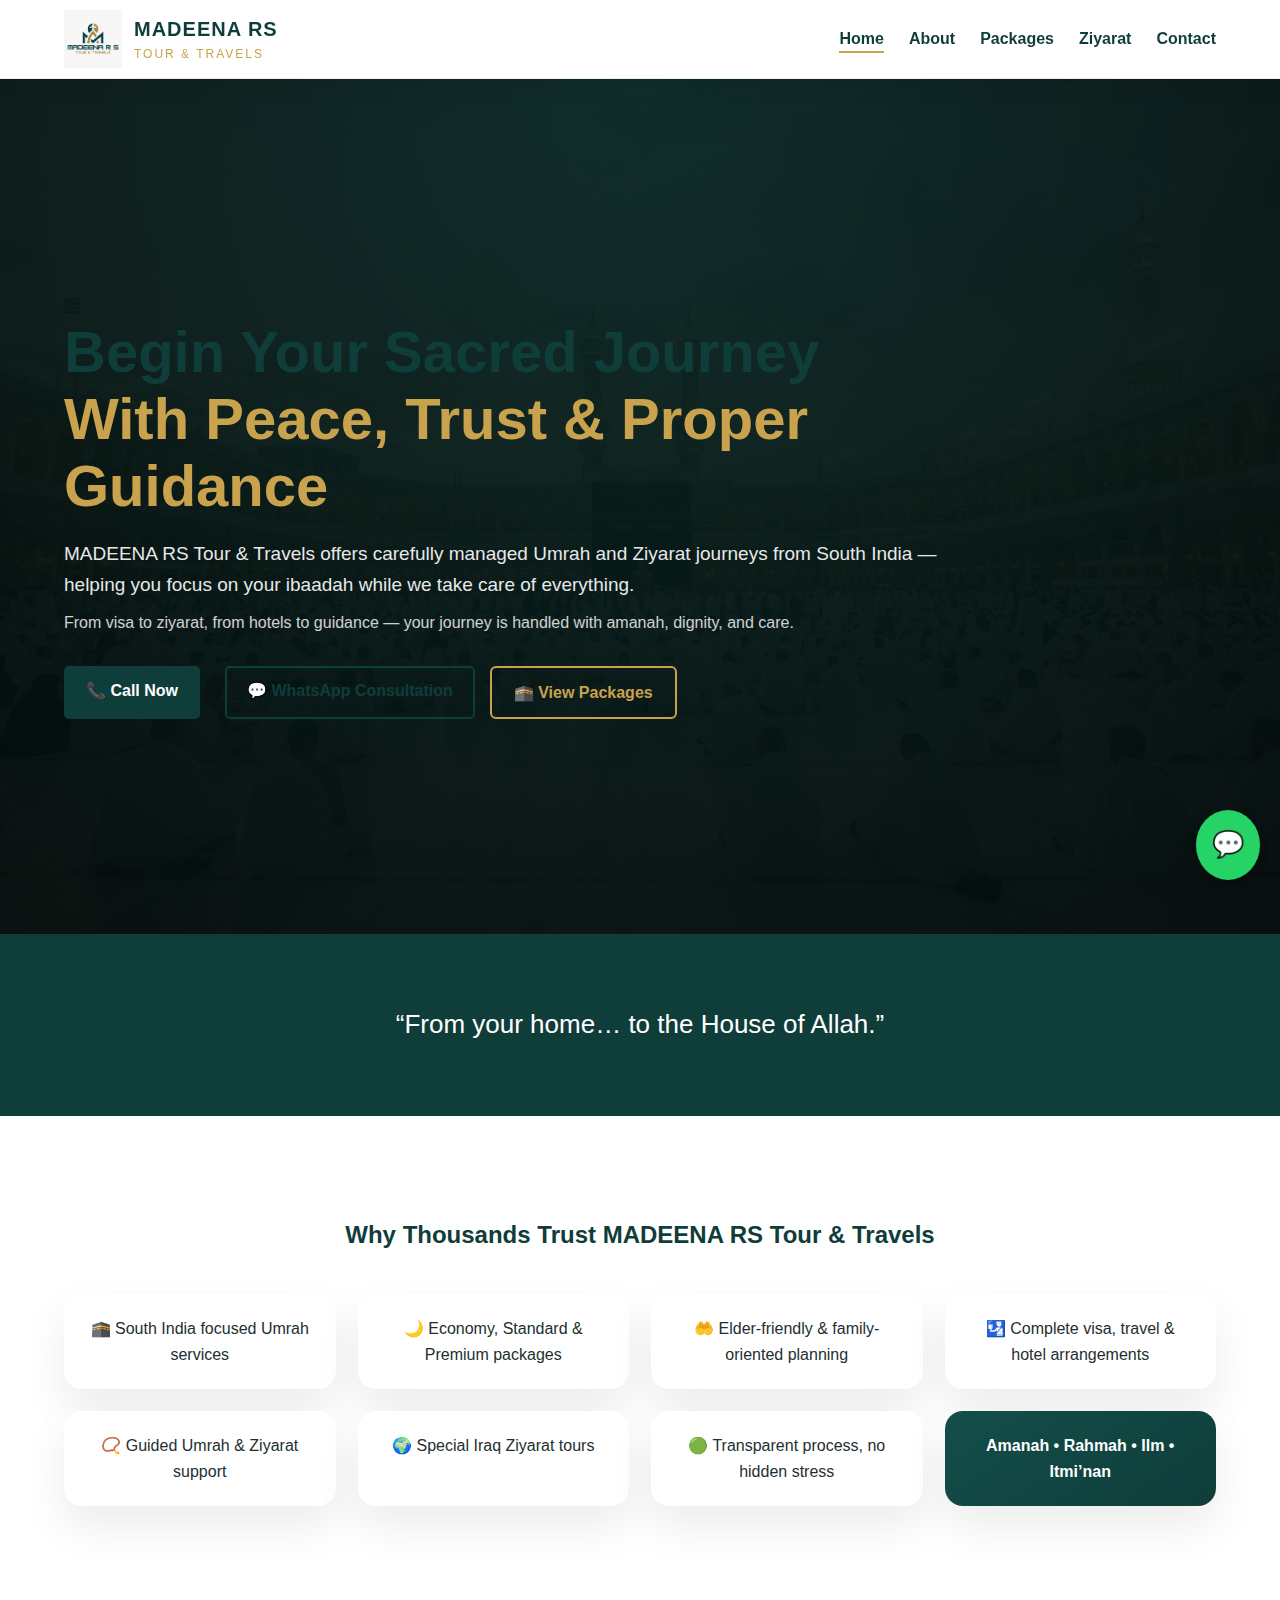
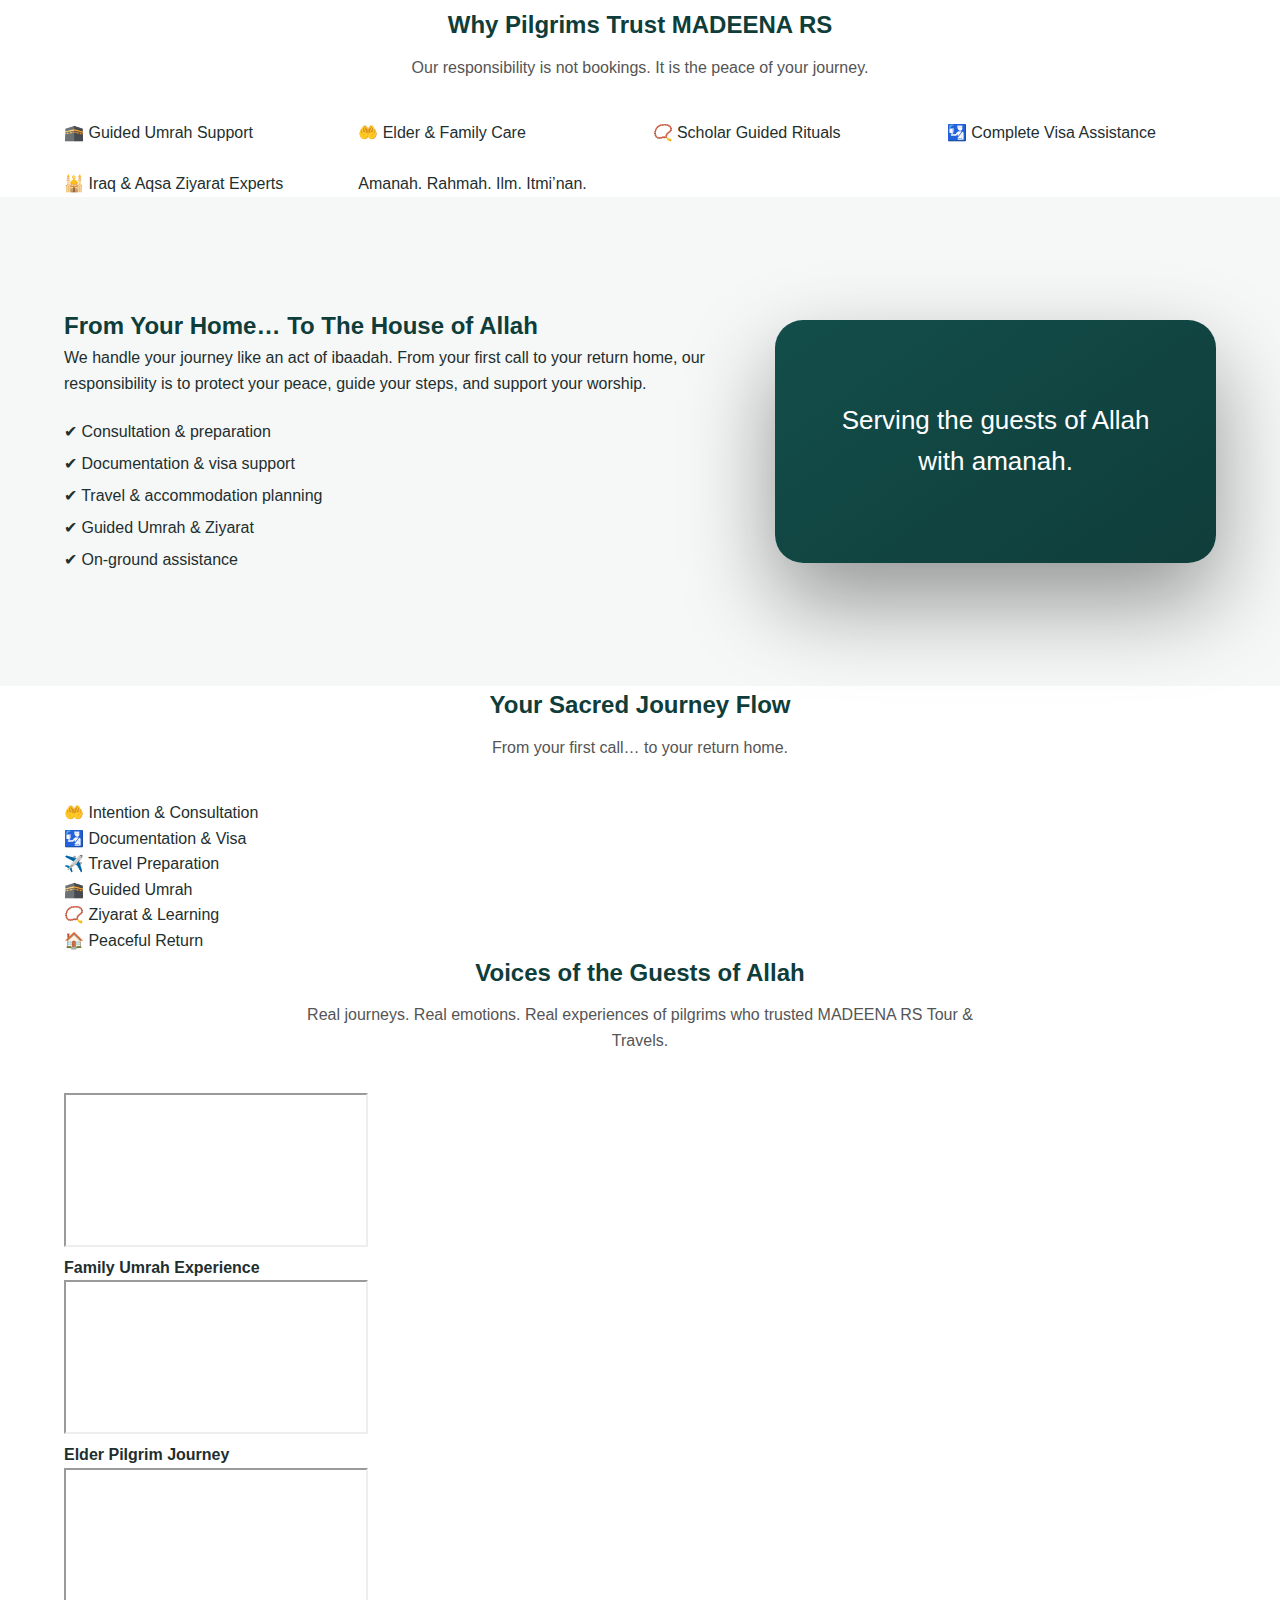
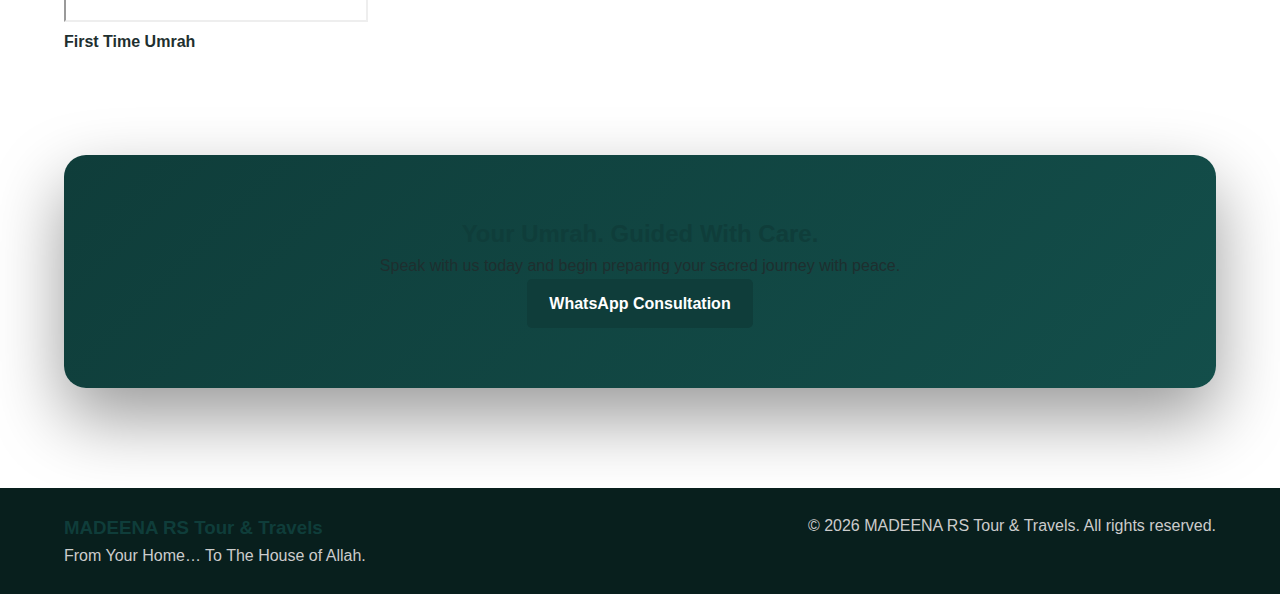
<file: index.html>
<!DOCTYPE html>
<html lang="en">
<head>
  <meta charset="UTF-8">
  <title>MADEENA RS Tour & Travels | From Your Home to the House of Allah</title>

  <meta name="description" content="MADEENA RS Tour & Travels offers carefully managed Umrah and Ziyarat journeys from South India. Your sacred journey, guided with care, amanah and peace.">
  <meta name="keywords" content="Umrah Bangalore, Umrah South India, Ziyarat tours, Madeena RS Umrah, Sacred journey Umrah">
  <meta name="viewport" content="width=device-width, initial-scale=1.0">

  <link rel="stylesheet" href="assets/css/style.css">
  <link href="https://fonts.googleapis.com/css2?family=Poppins:wght@300;400;600;700&display=swap" rel="stylesheet">
</head>

<body>

<!-- ================= HEADER ================= -->
<header class="site-header soul-header">
  <div class="container header-flex">

    <div class="brand">
      <img src="assets/images/logo.png" alt="MADEENA RS Tour & Travels Logo">
      <div class="brand-text">
        <strong>MADEENA RS</strong>
        <span>Tour & Travels</span>
      </div>
    </div>

    <nav class="main-nav">
      <ul>
        <li><a class="active" href="index.html">Home</a></li>
        <li><a href="about.html">About</a></li>
        <li><a href="packages.html">Packages</a></li>
        <li><a href="ziyarat.html">Ziyarat</a></li>
        <li><a href="contact.html">Contact</a></li>
      </ul>
    </nav>

  </div>
</header>

<!-- ================= HOME HERO ================= -->
<section class="soul-hero" style="background-image:url('assets/images/banners/hero.jpg')">
  <div class="container">
  <div class="calligraphy-watermark">
  ﷽
  </div>

    <div class="soul-hero-content">

      <h1>
        Begin Your Sacred Journey<br>
        <span>With Peace, Trust & Proper Guidance</span>
      </h1>

      <p class="soul-sub">
        MADEENA RS Tour & Travels offers carefully managed Umrah and Ziyarat journeys from South India —
        helping you focus on your ibaadah while we take care of everything.
      </p>

      <p class="soul-support">
        From visa to ziyarat, from hotels to guidance — your journey is handled with amanah, dignity, and care.
      </p>

      <div class="soul-actions">
        <a href="tel:+919945219252" class="btn-primary">📞 Call Now</a>
        <a href="https://wa.me/919945219252" target="_blank" class="btn-secondary">💬 WhatsApp Consultation</a>
        <a href="packages.html" class="btn-outline">🕋 View Packages</a>
      </div>
	  
    </div>
		</div>
		<div class="light-orbs">
		<span></span><span></span><span></span><span></span>
</div>

</section>

<!-- ================= BRAND STATEMENT ================= -->
<section class="soul-statement">
  <div class="container">
    “From your home… to the House of Allah.”
  </div>
</section>

<!-- ================= WHY MADEENA RS ================= -->
<section class="soul-why">
  <div class="container">
    <h2>Why Thousands Trust MADEENA RS Tour & Travels</h2>

    <div class="soul-grid">
      <div class="soul-card">🕋 South India focused Umrah services</div>
      <div class="soul-card">🌙 Economy, Standard & Premium packages</div>
      <div class="soul-card">🤲 Elder-friendly & family-oriented planning</div>
      <div class="soul-card">🛂 Complete visa, travel & hotel arrangements</div>
      <div class="soul-card">📿 Guided Umrah & Ziyarat support</div>
      <div class="soul-card">🌍 Special Iraq Ziyarat tours</div>
      <div class="soul-card">🟢 Transparent process, no hidden stress</div>
      <div class="soul-card highlight">Amanah • Rahmah • Ilm • Itmi’nan</div>
    </div>
  </div>
</section>

<!-- ================= TRUST BADGES ================= -->
<section class="trust-section">
  <div class="container">
    <h2 class="center">Why Pilgrims Trust MADEENA RS</h2>
    <p class="section-intro">Our responsibility is not bookings. It is the peace of your journey.</p>

    <div class="trust-grid">

      <div class="trust-badge">🕋 Guided Umrah Support</div>
      <div class="trust-badge">🤲 Elder & Family Care</div>
      <div class="trust-badge">📿 Scholar Guided Rituals</div>
      <div class="trust-badge">🛂 Complete Visa Assistance</div>
      <div class="trust-badge">🕌 Iraq & Aqsa Ziyarat Experts</div>
      <div class="trust-badge highlight">Amanah. Rahmah. Ilm. Itmi’nan.</div>

    </div>
  </div>
</section>

<!-- ================= JOURNEY FLOW ================= -->
<section class="soul-journey">
  <div class="container journey-grid">

    <div>
      <h2>From Your Home… To The House of Allah</h2>
      <p>
        We handle your journey like an act of ibaadah.  
        From your first call to your return home, our responsibility is to protect your peace,
        guide your steps, and support your worship.
      </p>

      <ul class="journey-list">
        <li>✔ Consultation & preparation</li>
        <li>✔ Documentation & visa support</li>
        <li>✔ Travel & accommodation planning</li>
        <li>✔ Guided Umrah & Ziyarat</li>
        <li>✔ On-ground assistance</li>
      </ul>
    </div>

    <div class="journey-card">
      Serving the guests of Allah with amanah.
    </div>

  </div>
</section>

<!-- ================= JOURNEY FLOW ================= -->
<section class="journey-flow">
  <div class="container">
    <h2 class="center">Your Sacred Journey Flow</h2>
    <p class="section-intro">From your first call… to your return home.</p>

    <div class="journey-line">

      <div class="journey-step">🤲 Intention & Consultation</div>
      <div class="journey-step">🛂 Documentation & Visa</div>
      <div class="journey-step">✈️ Travel Preparation</div>
      <div class="journey-step">🕋 Guided Umrah</div>
      <div class="journey-step">📿 Ziyarat & Learning</div>
      <div class="journey-step">🏠 Peaceful Return</div>

    </div>
  </div>
</section>

<!-- ================= TESTIMONIALS ================= -->
<section class="soul-testimonials">
  <div class="container">

    <h2 class="center">Voices of the Guests of Allah</h2>
    <p class="section-intro">
      Real journeys. Real emotions. Real experiences of pilgrims who trusted MADEENA RS Tour & Travels.
    </p>

    <div class="testimonials-grid">

      <div class="testimonial-video">
        <iframe src="https://www.youtube.com/embed/VIDEO_ID" allowfullscreen></iframe>
        <p><strong>Family Umrah Experience</strong></p>
      </div>

      <div class="testimonial-video">
        <iframe src="https://www.youtube.com/embed/VIDEO_ID" allowfullscreen></iframe>
        <p><strong>Elder Pilgrim Journey</strong></p>
      </div>

      <div class="testimonial-video">
        <iframe src="https://www.youtube.com/embed/VIDEO_ID" allowfullscreen></iframe>
        <p><strong>First Time Umrah</strong></p>
      </div>

    </div>
  </div>
</section>

<!-- ================= CTA ================= -->
<section class="soul-cta">
  <div class="container cta-box">
    <h2>Your Umrah. Guided With Care.</h2>
    <p>Speak with us today and begin preparing your sacred journey with peace.</p>
    <a href="https://wa.me/919945219252" target="_blank" class="btn-primary">WhatsApp Consultation</a>
  </div>
</section>


<!-- ================= FOOTER ================= -->
<footer class="site-footer">
  <div class="container footer-flex">
    <div>
      <h3>MADEENA RS Tour & Travels</h3>
      <p>From Your Home… To The House of Allah.</p>
    </div>
    <div>
      <p>© 2026 MADEENA RS Tour & Travels. All rights reserved.</p>
    </div>
  </div>
</footer>

<a href="https://wa.me/919945219252" target="_blank" class="whatsapp-float">💬</a>

<script>
document.addEventListener("mousemove", function(e) {
  document.querySelectorAll(".inner-hero, .soul-hero").forEach(hero => {
    let x = (window.innerWidth - e.pageX) / 100;
    let y = (window.innerHeight - e.pageY) / 100;
    hero.style.backgroundPosition = `calc(50% + ${x}px) calc(50% + ${y}px)`;
  });
});
</script>

</body>
</html>
</file>
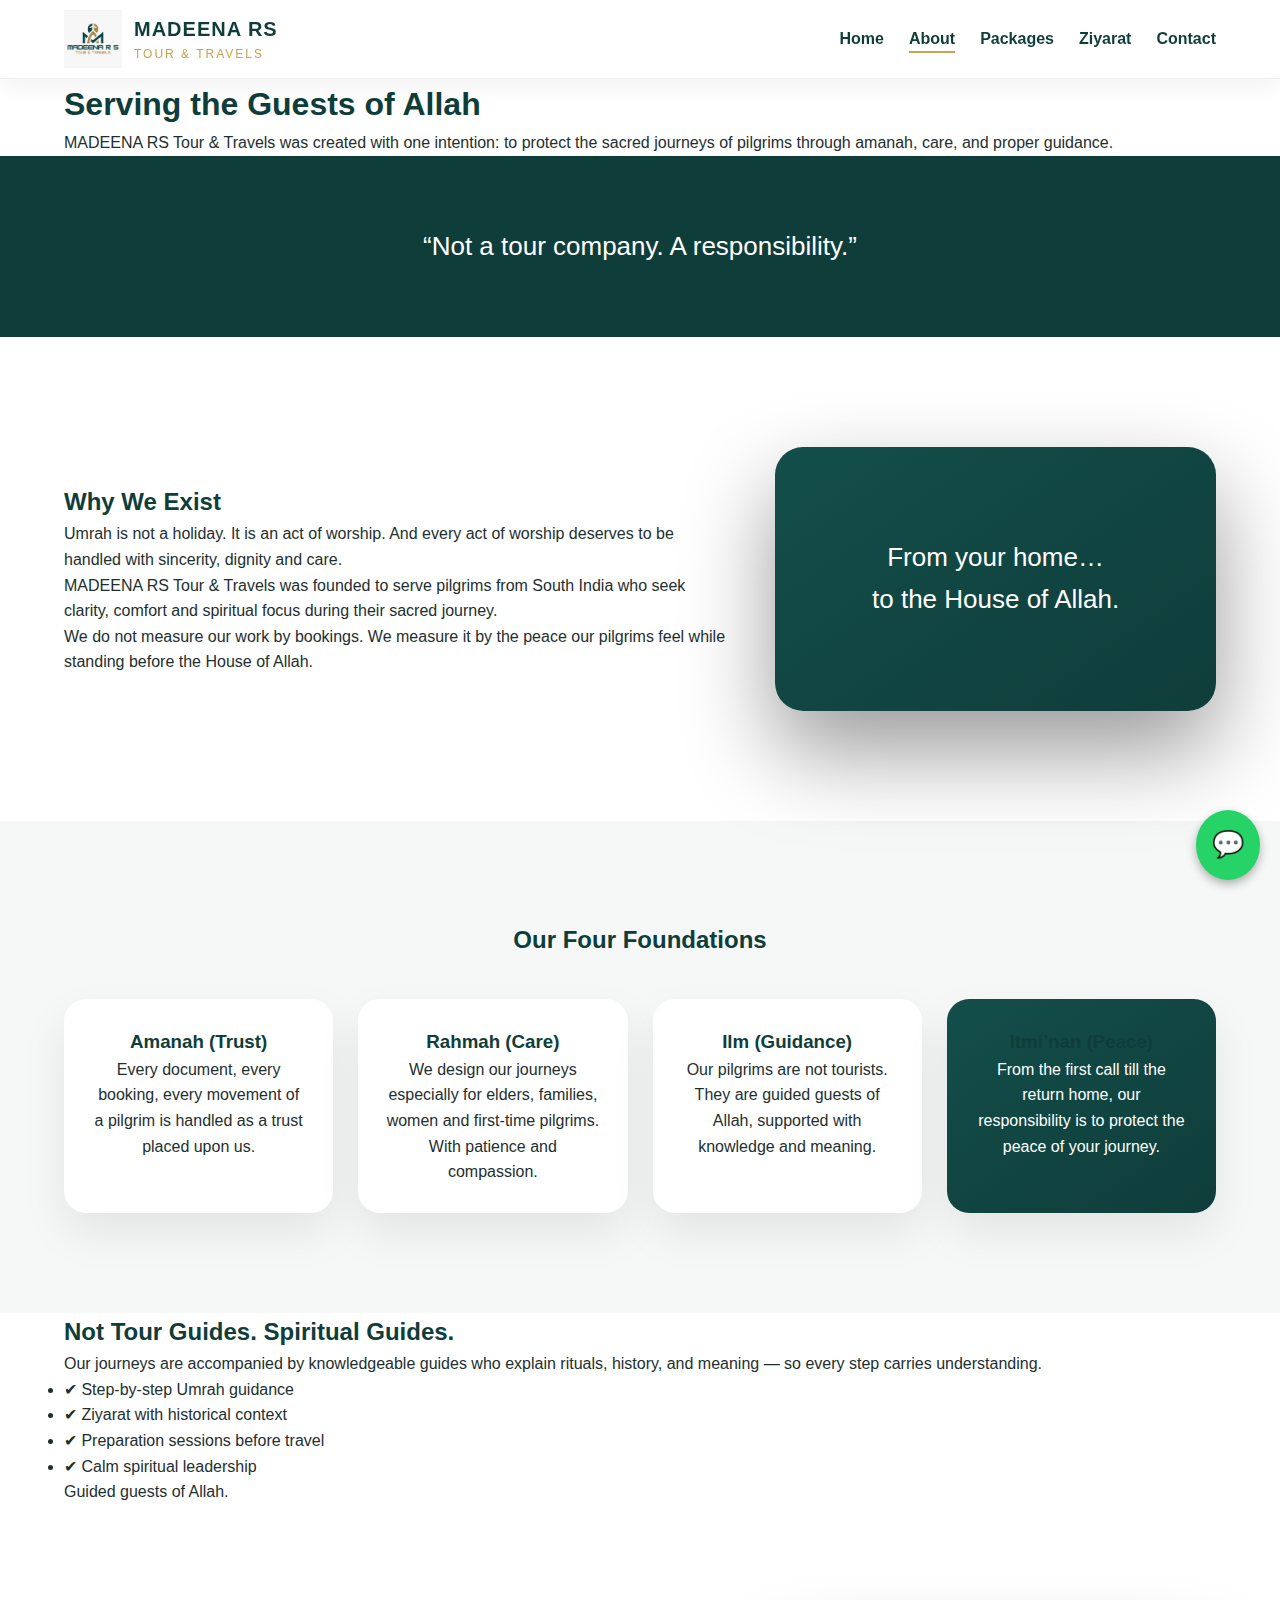
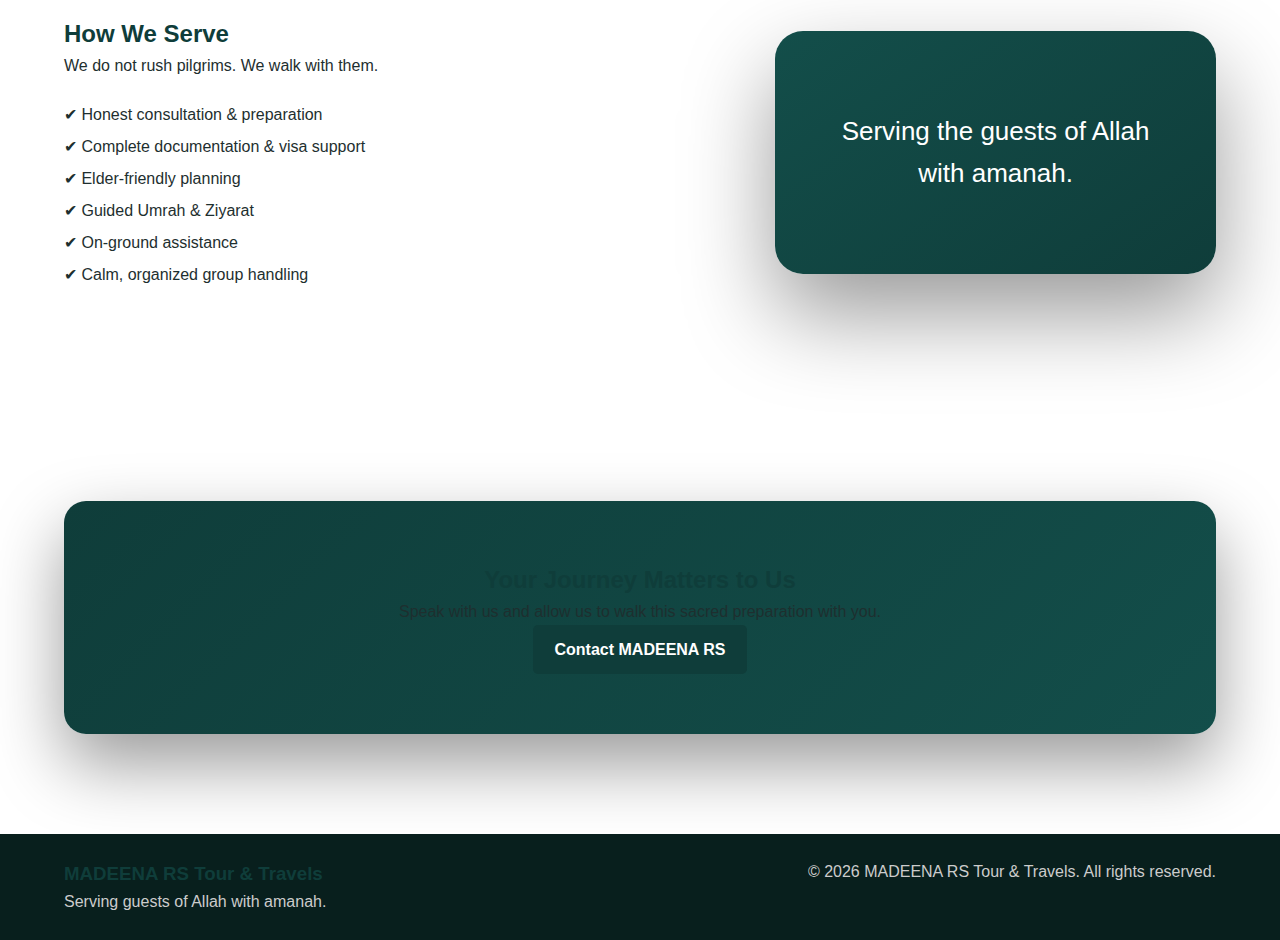
<file: about.html>
<!DOCTYPE html>
<html lang="en">
<head>
  <meta charset="UTF-8">
  <title>About Us | Serving Guests of Allah – MADEENA RS Tour & Travels</title>

  <meta name="description" content="Learn about MADEENA RS Tour & Travels. Our mission is to serve the guests of Allah with amanah, care, guidance and peace.">
  <meta name="keywords" content="About Madeena RS, Umrah tour Bangalore, Trusted Umrah services, Guided Umrah South India">
  <meta name="viewport" content="width=device-width, initial-scale=1.0">

  <link rel="stylesheet" href="assets/css/style.css">
  <link href="https://fonts.googleapis.com/css2?family=Poppins:wght@300;400;600;700&display=swap" rel="stylesheet">
</head>

<body>

<!-- ================= HEADER ================= -->
<header class="site-header soul-header">
  <div class="container header-flex">

    <div class="brand">
      <img src="assets/images/logo.png" alt="MADEENA RS Tour & Travels Logo">
      <div class="brand-text">
        <strong>MADEENA RS</strong>
        <span>Tour & Travels</span>
      </div>
    </div>

    <nav class="main-nav">
      <ul>
        <li><a href="index.html">Home</a></li>
        <li><a class="active" href="about.html">About</a></li>
        <li><a href="packages.html">Packages</a></li>
        <li><a href="ziyarat.html">Ziyarat</a></li>
        <li><a href="contact.html">Contact</a></li>
      </ul>
    </nav>

  </div>
</header>

<!-- ================= HERO ================= -->
<section class="inner-hero hero-about">
  <div class="container">
    <h1>Serving the Guests of Allah</h1>
    <p>
      MADEENA RS Tour & Travels was created with one intention: 
      to protect the sacred journeys of pilgrims through amanah, care, and proper guidance.
    </p>
  </div>
</section>


<!-- ================= STATEMENT ================= -->
<section class="soul-statement">
  <div class="container statement-box">
    <p>
      “Not a tour company.  
      A responsibility.”
    </p>
  </div>
</section>

<!-- ================= STORY ================= -->
<section class="soul-about-story">
  <div class="container story-grid">

    <div>
      <h2>Why We Exist</h2>
      <p>
        Umrah is not a holiday. It is an act of worship.
        And every act of worship deserves to be handled with sincerity, dignity and care.
      </p>

      <p>
        MADEENA RS Tour & Travels was founded to serve pilgrims from South India who seek
        clarity, comfort and spiritual focus during their sacred journey.
      </p>

      <p>
        We do not measure our work by bookings.
        We measure it by the peace our pilgrims feel while standing before the House of Allah.
      </p>
    </div>

    <div class="story-card">
      From your home…<br>
      to the House of Allah.
    </div>

  </div>
</section>

<!-- ================= PILLARS ================= -->
<section class="soul-pillars">
  <div class="container">
    <h2 class="center">Our Four Foundations</h2>

    <div class="pillars-grid">

      <div class="pillar-card">
        <h3>Amanah (Trust)</h3>
        <p>
          Every document, every booking, every movement of a pilgrim is handled
          as a trust placed upon us.
        </p>
      </div>

      <div class="pillar-card">
        <h3>Rahmah (Care)</h3>
        <p>
          We design our journeys especially for elders, families, women and first-time pilgrims.
          With patience and compassion.
        </p>
      </div>

      <div class="pillar-card">
        <h3>Ilm (Guidance)</h3>
        <p>
          Our pilgrims are not tourists.
          They are guided guests of Allah, supported with knowledge and meaning.
        </p>
      </div>

      <div class="pillar-card highlight">
        <h3>Itmi’nan (Peace)</h3>
        <p>
          From the first call till the return home,
          our responsibility is to protect the peace of your journey.
        </p>
      </div>

    </div>
  </div>
</section>

<!-- ================= SCHOLAR GUIDED ================= -->
<section class="scholar-section">
  <div class="container scholar-grid">

    <div>
      <h2>Not Tour Guides. Spiritual Guides.</h2>
      <p>
        Our journeys are accompanied by knowledgeable guides who explain rituals, history,
        and meaning — so every step carries understanding.
      </p>

      <ul class="scholar-list">
        <li>✔ Step-by-step Umrah guidance</li>
        <li>✔ Ziyarat with historical context</li>
        <li>✔ Preparation sessions before travel</li>
        <li>✔ Calm spiritual leadership</li>
      </ul>
    </div>

    <div class="scholar-card">
      Guided guests of Allah.
    </div>

  </div>
</section>

<!-- ================= HOW WE SERVE ================= -->
<section class="soul-about-service">
  <div class="container journey-grid">

    <div>
      <h2>How We Serve</h2>
      <p>
        We do not rush pilgrims.
        We walk with them.
      </p>

      <ul class="journey-list">
        <li>✔ Honest consultation & preparation</li>
        <li>✔ Complete documentation & visa support</li>
        <li>✔ Elder-friendly planning</li>
        <li>✔ Guided Umrah & Ziyarat</li>
        <li>✔ On-ground assistance</li>
        <li>✔ Calm, organized group handling</li>
      </ul>
    </div>

    <div class="journey-card">
      Serving the guests of Allah with amanah.
    </div>

  </div>
</section>

<!-- ================= CTA ================= -->
<section class="soul-cta">
  <div class="container cta-box">
    <h2>Your Journey Matters to Us</h2>
    <p>Speak with us and allow us to walk this sacred preparation with you.</p>
    <a href="contact.html" class="btn-primary">Contact MADEENA RS</a>
  </div>
</section>


<!-- ================= FOOTER ================= -->
<footer class="site-footer">
  <div class="container footer-flex">
    <div>
      <h3>MADEENA RS Tour & Travels</h3>
      <p>Serving guests of Allah with amanah.</p>
    </div>
    <div>
      <p>© 2026 MADEENA RS Tour & Travels. All rights reserved.</p>
    </div>
  </div>
</footer>

<a href="https://wa.me/919945219252" target="_blank" class="whatsapp-float">💬</a>

<script>
document.addEventListener("mousemove", function(e) {
  document.querySelectorAll(".inner-hero, .soul-hero").forEach(hero => {
    let x = (window.innerWidth - e.pageX) / 100;
    let y = (window.innerHeight - e.pageY) / 100;
    hero.style.backgroundPosition = `calc(50% + ${x}px) calc(50% + ${y}px)`;
  });
});
</script>

</body>
</html>
</file>
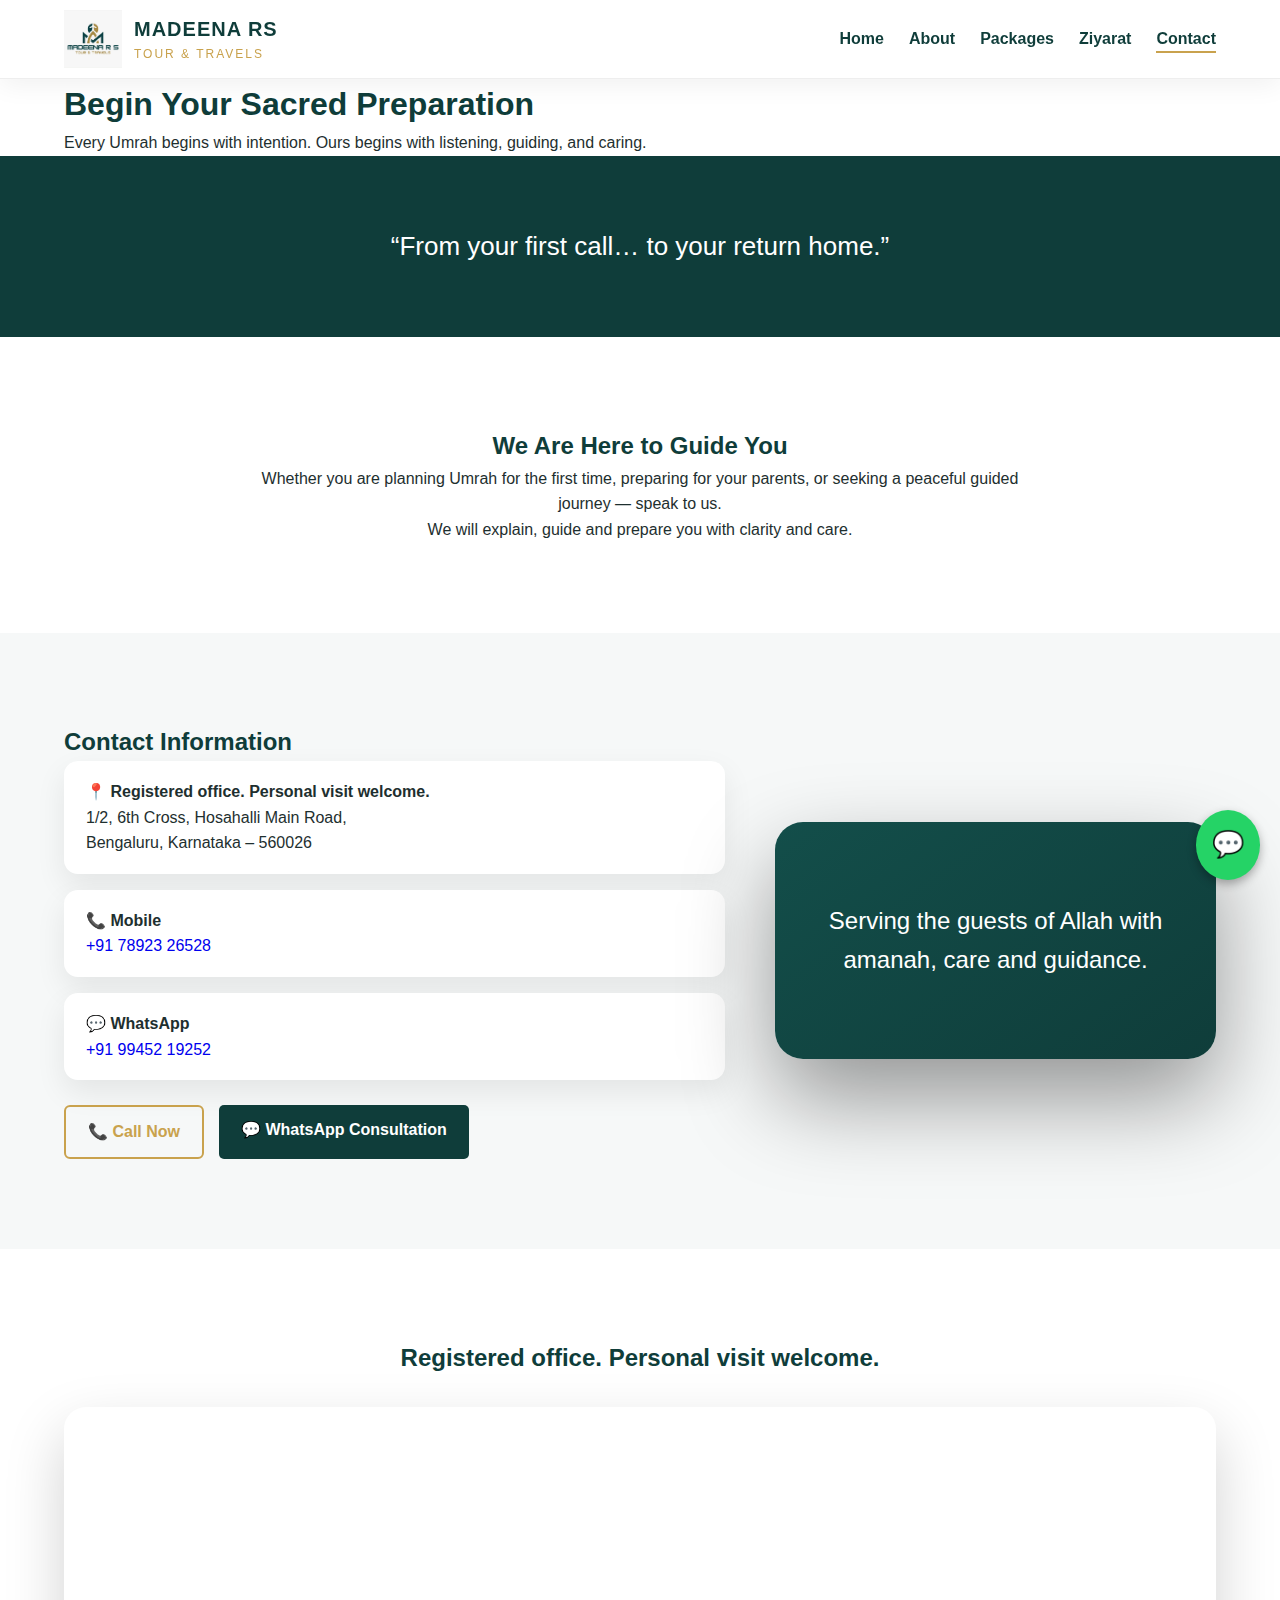
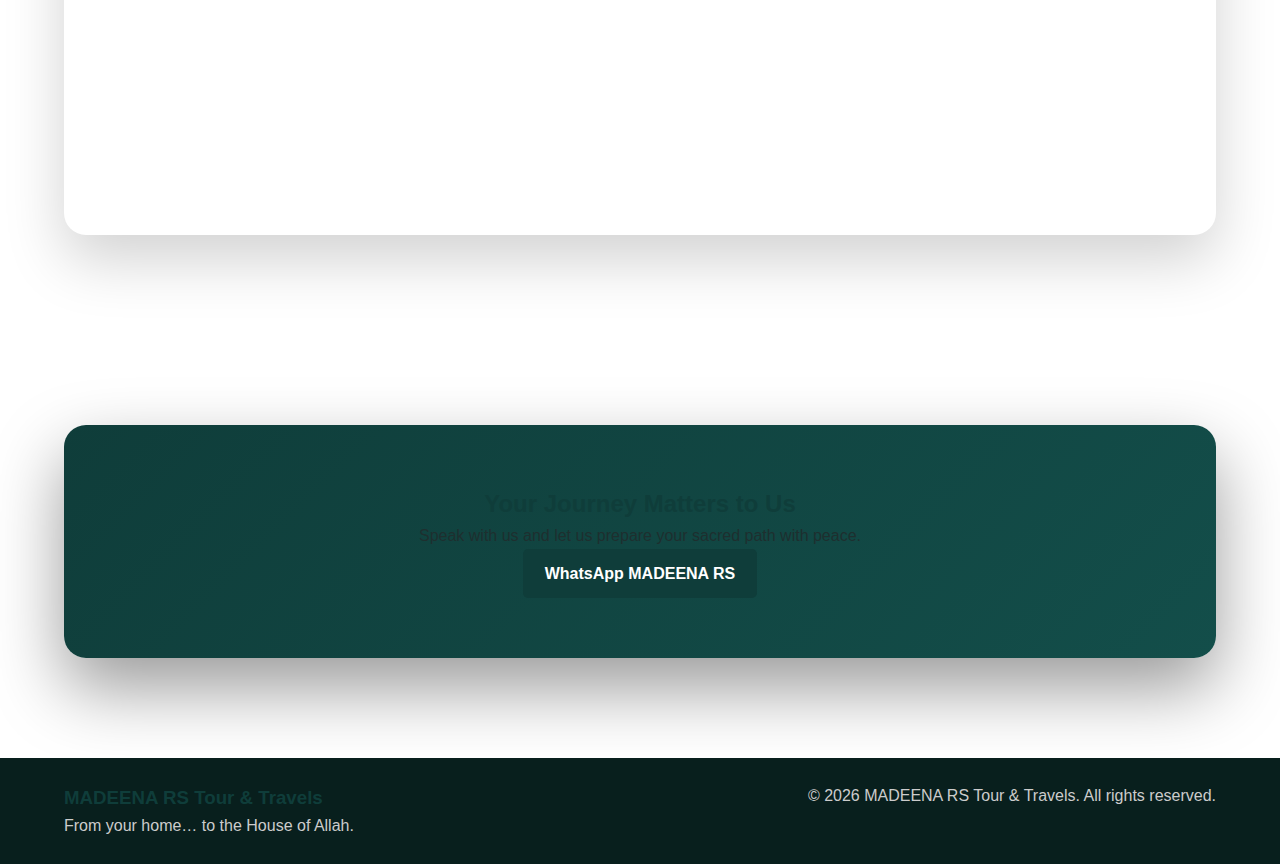
<file: contact.html>
<!DOCTYPE html>
<html lang="en">
<head>
  <meta charset="UTF-8">
  <title>Contact Us | Begin Your Sacred Journey – MADEENA RS Tour & Travels</title>

  <meta name="description" content="Contact MADEENA RS Tour & Travels to begin your Umrah or Ziyarat journey. Serving pilgrims with amanah, care, guidance and peace.">
  <meta name="keywords" content="Contact Madeena RS, Umrah Bangalore contact, Ziyarat tour Bangalore, Umrah consultation">
  <meta name="viewport" content="width=device-width, initial-scale=1.0">

  <link rel="stylesheet" href="assets/css/style.css">
  <link href="https://fonts.googleapis.com/css2?family=Poppins:wght@300;400;600;700&display=swap" rel="stylesheet">
</head>

<body>

<!-- ================= HEADER ================= -->
<header class="site-header soul-header">
  <div class="container header-flex">

    <div class="brand">
      <img src="assets/images/logo.png" alt="MADEENA RS Tour & Travels Logo">
      <div class="brand-text">
        <strong>MADEENA RS</strong>
        <span>Tour & Travels</span>
      </div>
    </div>

    <nav class="main-nav">
      <ul>
        <li><a href="index.html">Home</a></li>
        <li><a href="about.html">About</a></li>
        <li><a href="packages.html">Packages</a></li>
        <li><a href="ziyarat.html">Ziyarat</a></li>
        <li><a class="active" href="contact.html">Contact</a></li>
      </ul>
    </nav>

  </div>
</header>

<!-- ================= HERO ================= -->
<section class="inner-hero hero-contact">
  <div class="container">
    <h1>Begin Your Sacred Preparation</h1>
    <p>
      Every Umrah begins with intention. Ours begins with listening, guiding, and caring.
    </p>
  </div>
</section>


<!-- ================= STATEMENT ================= -->
<section class="soul-statement">
  <div class="container statement-box">
    <p>
      “From your first call… to your return home.”  
    </p>
  </div>
</section>

<!-- ================= CONTACT INTRO ================= -->
<section class="soul-contact-intro">
  <div class="container intro-box">
    <h2>We Are Here to Guide You</h2>
    <p>
      Whether you are planning Umrah for the first time, preparing for your parents,
      or seeking a peaceful guided journey — speak to us.
    </p>
    <p>
      We will explain, guide and prepare you with clarity and care.
    </p>
  </div>
</section>

<!-- ================= CONTACT DETAILS ================= -->
<section class="soul-contact-details">
  <div class="container contact-grid">

    <!-- LEFT -->
    <div>
      <h2>Contact Information</h2>

      <div class="contact-box">
        <p><strong>📍 Registered office. Personal visit welcome.</strong></p>
        <p>
          1/2, 6th Cross, Hosahalli Main Road,<br>
          Bengaluru, Karnataka – 560026
        </p>
      </div>

      <div class="contact-box">
        <p><strong>📞 Mobile</strong></p>
        <p><a href="tel:+917892326528">+91 78923 26528</a></p>
      </div>

      <div class="contact-box">
        <p><strong>💬 WhatsApp</strong></p>
        <p><a href="https://wa.me/919945219252" target="_blank">+91 99452 19252</a></p>
      </div>

      <div class="contact-actions">
        <a href="tel:+917892326528" class="btn-outline">📞 Call Now</a>
        <a href="https://wa.me/919945219252" target="_blank" class="btn-primary">💬 WhatsApp Consultation</a>
      </div>
    </div>

    <!-- RIGHT -->
    <div class="contact-peace-card">
      Serving the guests of Allah with amanah, care and guidance.
    </div>

  </div>
</section>

<!-- ================= MAP ================= -->
<section class="soul-map">
  <div class="container">
    <h2 class="center">Registered office. Personal visit welcome.</h2>

    <div class="map-frame">
      <iframe 
        src="https://www.google.com/maps?q=MADEENA+RS+TOURS+%26+TRAVELS,+Hosahalli,+Bangalore&output=embed"
        loading="lazy"
        referrerpolicy="no-referrer-when-downgrade">
      </iframe>
    </div>
  </div>
</section>

<!-- ================= CTA ================= -->
<section class="soul-cta">
  <div class="container cta-box">
    <h2>Your Journey Matters to Us</h2>
    <p>Speak with us and let us prepare your sacred path with peace.</p>
    <a href="https://wa.me/919945219252" target="_blank" class="btn-primary">WhatsApp MADEENA RS</a>
  </div>
</section>

<!-- ================= FOOTER ================= -->
<footer class="site-footer">
  <div class="container footer-flex">
    <div>
      <h3>MADEENA RS Tour & Travels</h3>
      <p>From your home… to the House of Allah.</p>
    </div>
    <div>
      <p>© 2026 MADEENA RS Tour & Travels. All rights reserved.</p>
    </div>
  </div>
</footer>

<a href="https://wa.me/919945219252" target="_blank" class="whatsapp-float">💬</a>

<script>
document.addEventListener("mousemove", function(e) {
  document.querySelectorAll(".inner-hero, .soul-hero").forEach(hero => {
    let x = (window.innerWidth - e.pageX) / 100;
    let y = (window.innerHeight - e.pageY) / 100;
    hero.style.backgroundPosition = `calc(50% + ${x}px) calc(50% + ${y}px)`;
  });
});
</script>

</body>
</html>
</file>
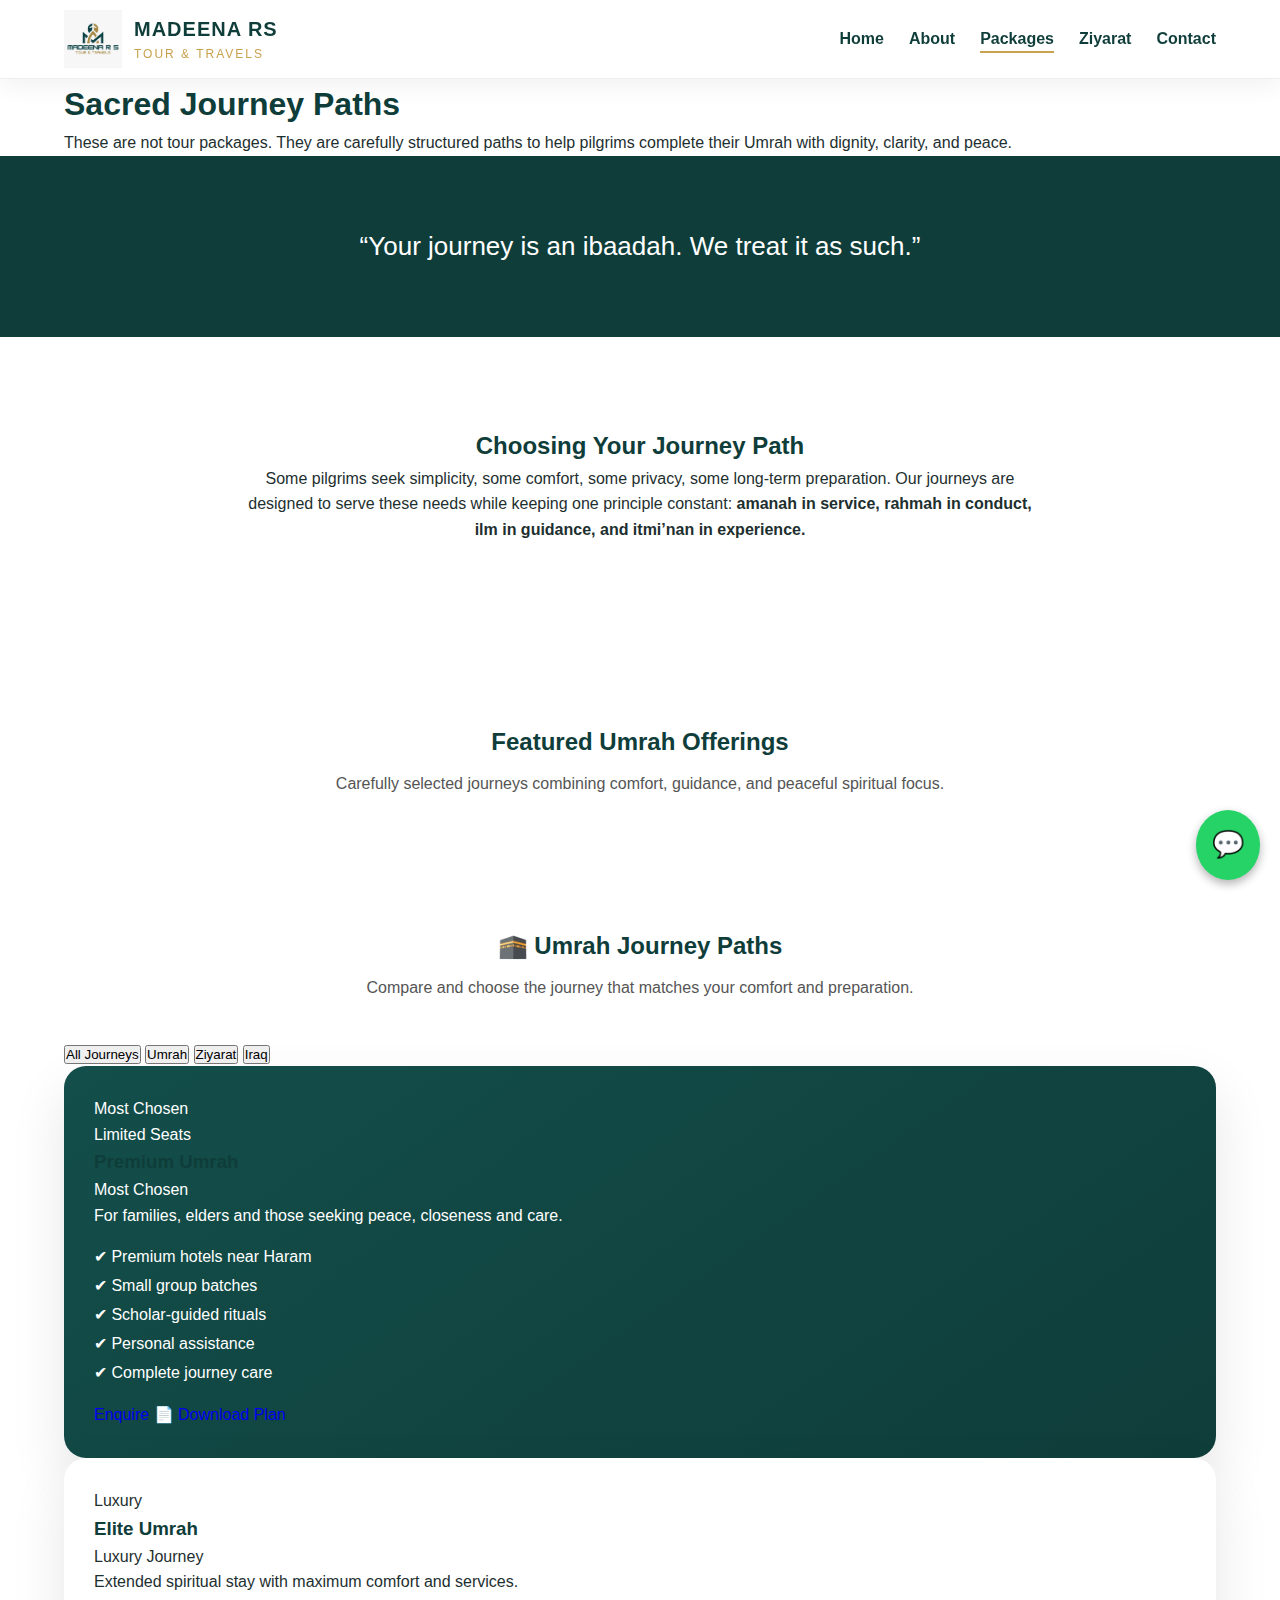
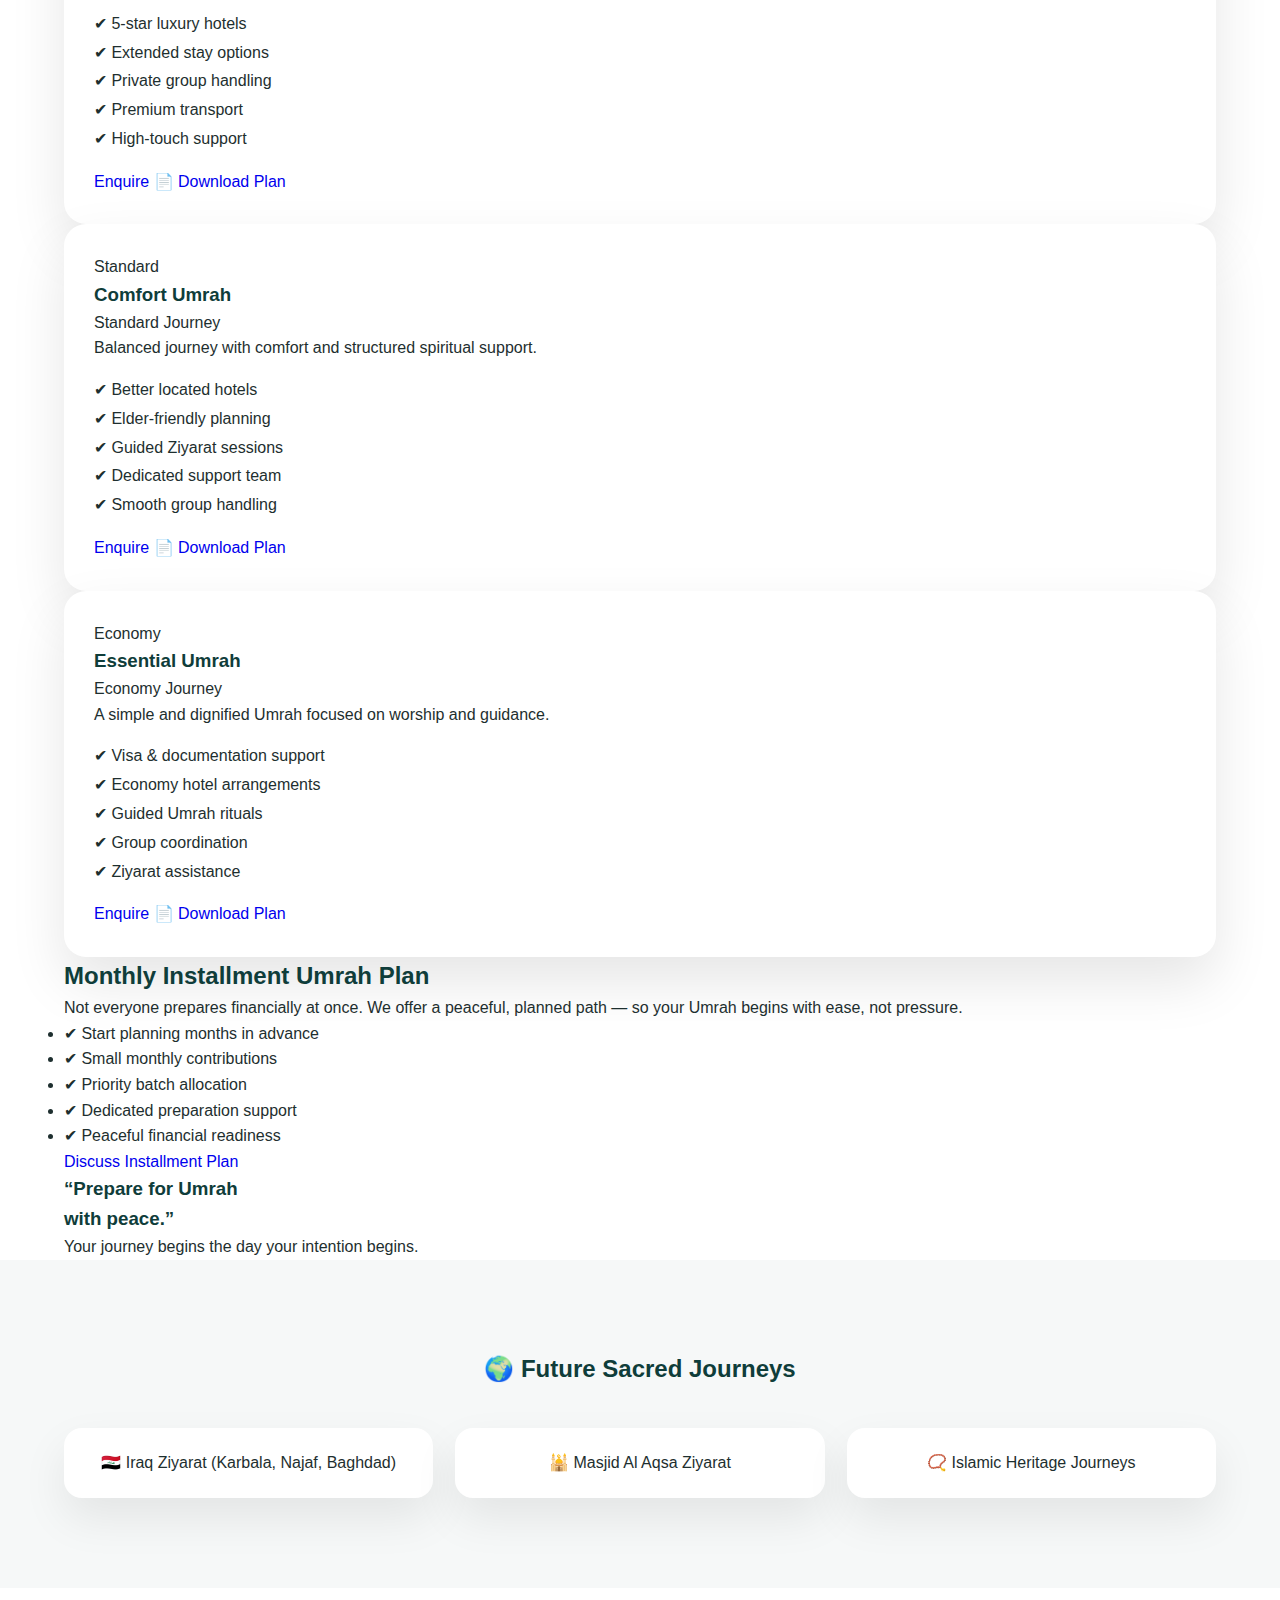
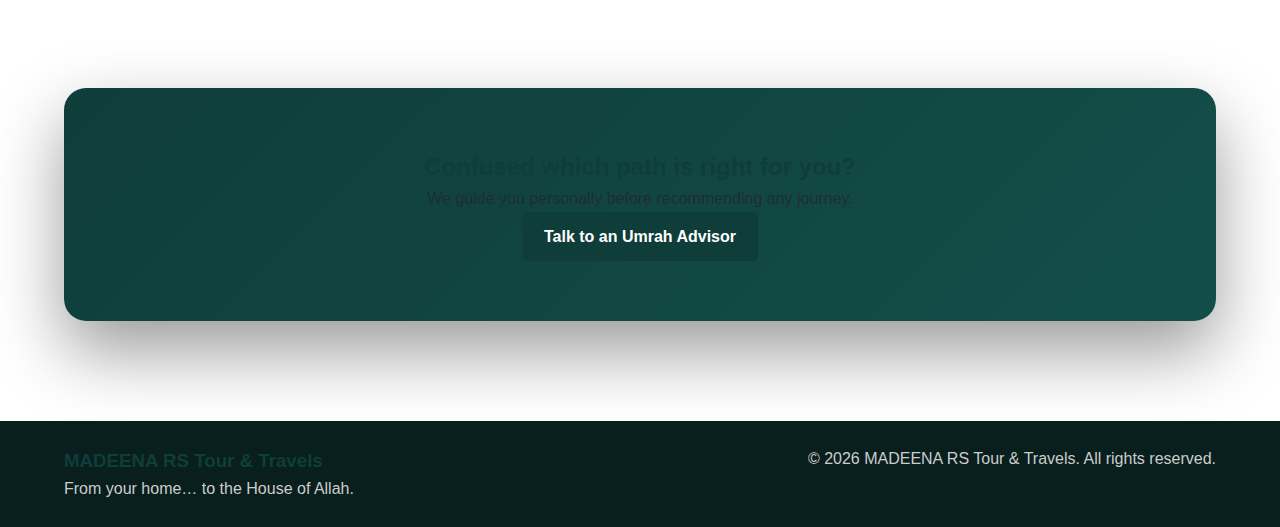
<file: packages.html>
<!DOCTYPE html>
<html lang="en">
<head>
  <meta charset="UTF-8">
  <title>Packages | Sacred Journey Paths – MADEENA RS Tour & Travels</title>

  <meta name="description" content="Explore sacred journey packages by MADEENA RS Tour & Travels. Umrah journeys designed with amanah, care, guidance and peace.">
  <meta name="keywords" content="Umrah packages Bangalore, Sacred Umrah journeys, Ziyarat packages, Madeena RS Umrah tours">
  <meta name="viewport" content="width=device-width, initial-scale=1.0">

  <link rel="stylesheet" href="assets/css/style.css">
  <link href="https://fonts.googleapis.com/css2?family=Poppins:wght@300;400;600;700&display=swap" rel="stylesheet">
</head>

<body>

<!-- ================= HEADER ================= -->
<header class="site-header soul-header">
  <div class="container header-flex">

    <div class="brand">
      <img src="assets/images/logo.png" alt="MADEENA RS Tour & Travels Logo">
      <div class="brand-text">
        <strong>MADEENA RS</strong>
        <span>Tour & Travels</span>
      </div>
    </div>

    <nav class="main-nav">
      <ul>
        <li><a href="index.html">Home</a></li>
        <li><a href="about.html">About</a></li>
        <li><a class="active" href="packages.html">Packages</a></li>
        <li><a href="ziyarat.html">Ziyarat</a></li>
        <li><a href="contact.html">Contact</a></li>
      </ul>
    </nav>

  </div>
</header>

<!-- ================= HERO ================= -->
<section class="inner-hero hero-packages">
  <div class="container">
    <h1>Sacred Journey Paths</h1>
    <p>
      These are not tour packages. They are carefully structured paths to help pilgrims complete
      their Umrah with dignity, clarity, and peace.
    </p>
  </div>
</section>

<!-- ================= STATEMENT ================= -->
<section class="soul-statement">
  <div class="container statement-box">
    <p>“Your journey is an ibaadah. We treat it as such.”</p>
  </div>
</section>

<!-- ================= INTRO ================= -->
<section class="soul-packages-intro">
  <div class="container intro-box">
    <h2>Choosing Your Journey Path</h2>
    <p>
      Some pilgrims seek simplicity, some comfort, some privacy, some long-term preparation.
      Our journeys are designed to serve these needs while keeping one principle constant:
      <strong>amanah in service, rahmah in conduct, ilm in guidance, and itmi’nan in experience.</strong>
    </p>
  </div>
</section>

<!-- ================= FEATURED UMRAH OFFERINGS ================= -->
<section class="featured-umrah-offerings">
  <div class="container">
    <h2 class="center">Featured Umrah Offerings</h2>
    <p class="section-intro">
      Carefully selected journeys combining comfort, guidance, and peaceful spiritual focus.
    </p>

    <div class="offerings-grid">
      <!-- (Keep your existing 4 featured cards here exactly as you already wrote them) -->
    </div>
  </div>
</section>

<!-- ================= DYNAMIC PACKAGE COMPARISON ================= -->
<section class="package-compare">
  <div class="container">
    <h2 class="center">🕋 Umrah Journey Paths</h2>
    <p class="section-intro">Compare and choose the journey that matches your comfort and preparation.</p>

<!-- ================= PACKAGE FILTERS ================= -->

<div class="package-filters">
	<button class="filter-btn active" data-filter="all">All Journeys</button>
	<button class="filter-btn" data-filter="umrah">Umrah</button>
	<button class="filter-btn" data-filter="ziyarat">Ziyarat</button>
	<button class="filter-btn" data-filter="iraq">Iraq</button>
	</div>
    <div id="packagesGrid" class="packages-grid">
      <!-- Packages load dynamically from JSON -->
    </div>
  </div>
</section>

<!-- ================= MONTHLY SCHEME ================= -->
<section class="installment-section">
  <div class="container installment-grid">
    <div class="installment-content">
      <h2>Monthly Installment Umrah Plan</h2>
      <p class="installment-sub">
        Not everyone prepares financially at once. We offer a peaceful, planned path — so your Umrah begins with ease, not pressure.
      </p>

      <ul class="installment-list">
        <li>✔ Start planning months in advance</li>
        <li>✔ Small monthly contributions</li>
        <li>✔ Priority batch allocation</li>
        <li>✔ Dedicated preparation support</li>
        <li>✔ Peaceful financial readiness</li>
      </ul>

      <a href="https://wa.me/919945219252" target="_blank" class="installment-btn">
        Discuss Installment Plan
      </a>
    </div>

    <div class="installment-card">
      <h3>“Prepare for Umrah<br>with peace.”</h3>
      <p>Your journey begins the day your intention begins.</p>
    </div>
  </div>
</section>

<!-- ================= UPCOMING ================= -->
<section class="soul-upcoming">
  <div class="container">
    <h2>🌍 Future Sacred Journeys</h2>
    <div class="soul-grid">
      <div class="soul-card">🇮🇶 Iraq Ziyarat (Karbala, Najaf, Baghdad)</div>
      <div class="soul-card">🕌 Masjid Al Aqsa Ziyarat</div>
      <div class="soul-card">📿 Islamic Heritage Journeys</div>
    </div>
  </div>
</section>

<!-- ================= CTA ================= -->
<section class="soul-cta">
  <div class="container cta-box">
    <h2>Confused which path is right for you?</h2>
    <p>We guide you personally before recommending any journey.</p>
    <a href="https://wa.me/919945219252" target="_blank" class="btn-primary">Talk to an Umrah Advisor</a>
  </div>
</section>

<footer class="site-footer">
  <div class="container footer-flex">
    <div>
      <h3>MADEENA RS Tour & Travels</h3>
      <p>From your home… to the House of Allah.</p>
    </div>
    <div>
      <p>© 2026 MADEENA RS Tour & Travels. All rights reserved.</p>
    </div>
  </div>
</footer>

<a href="https://wa.me/919945219252" target="_blank" class="whatsapp-float">💬</a>

<script src="assets/js/packages.js"></script>

<script>
document.addEventListener("mousemove", function(e) {
  document.querySelectorAll(".inner-hero, .soul-hero").forEach(hero => {
    let x = (window.innerWidth - e.pageX) / 100;
    let y = (window.innerHeight - e.pageY) / 100;
    hero.style.backgroundPosition = `calc(50% + ${x}px) calc(50% + ${y}px)`;
  });
});
</script>

</body>
</html>
</file>
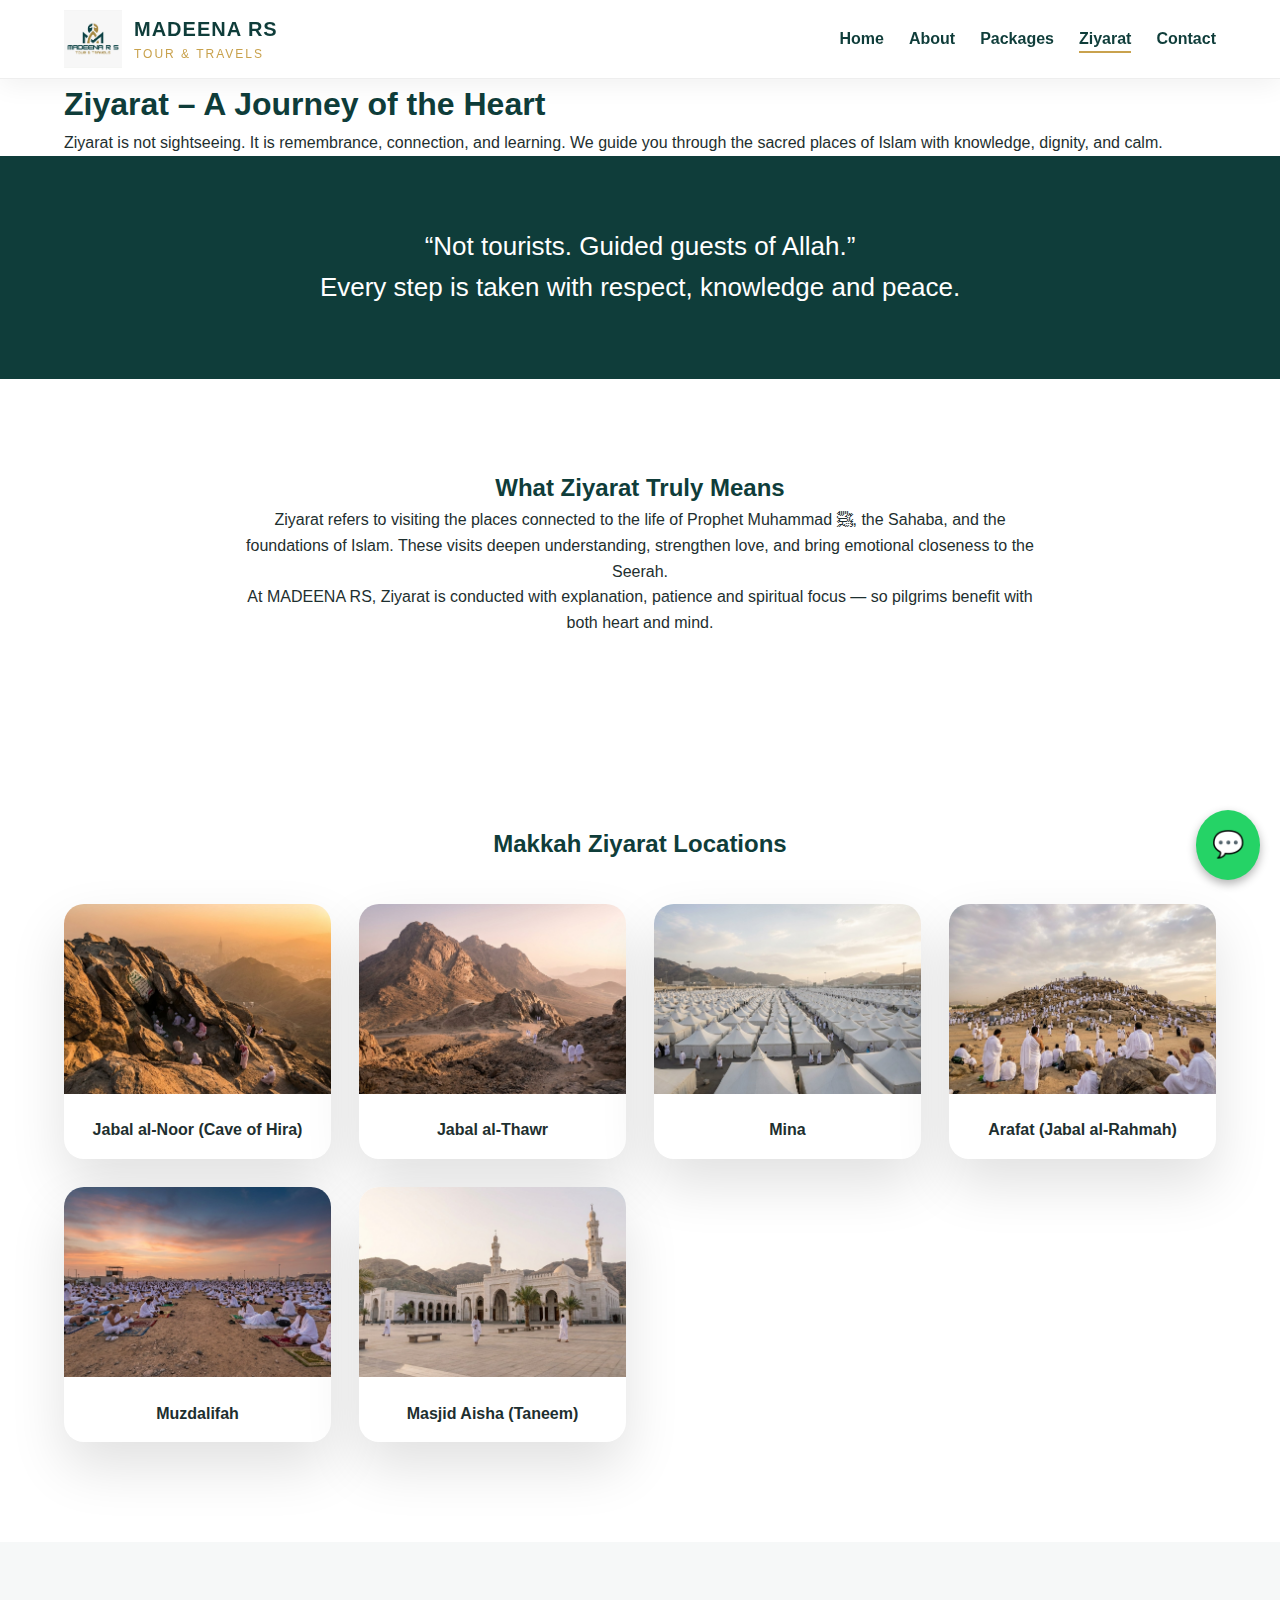
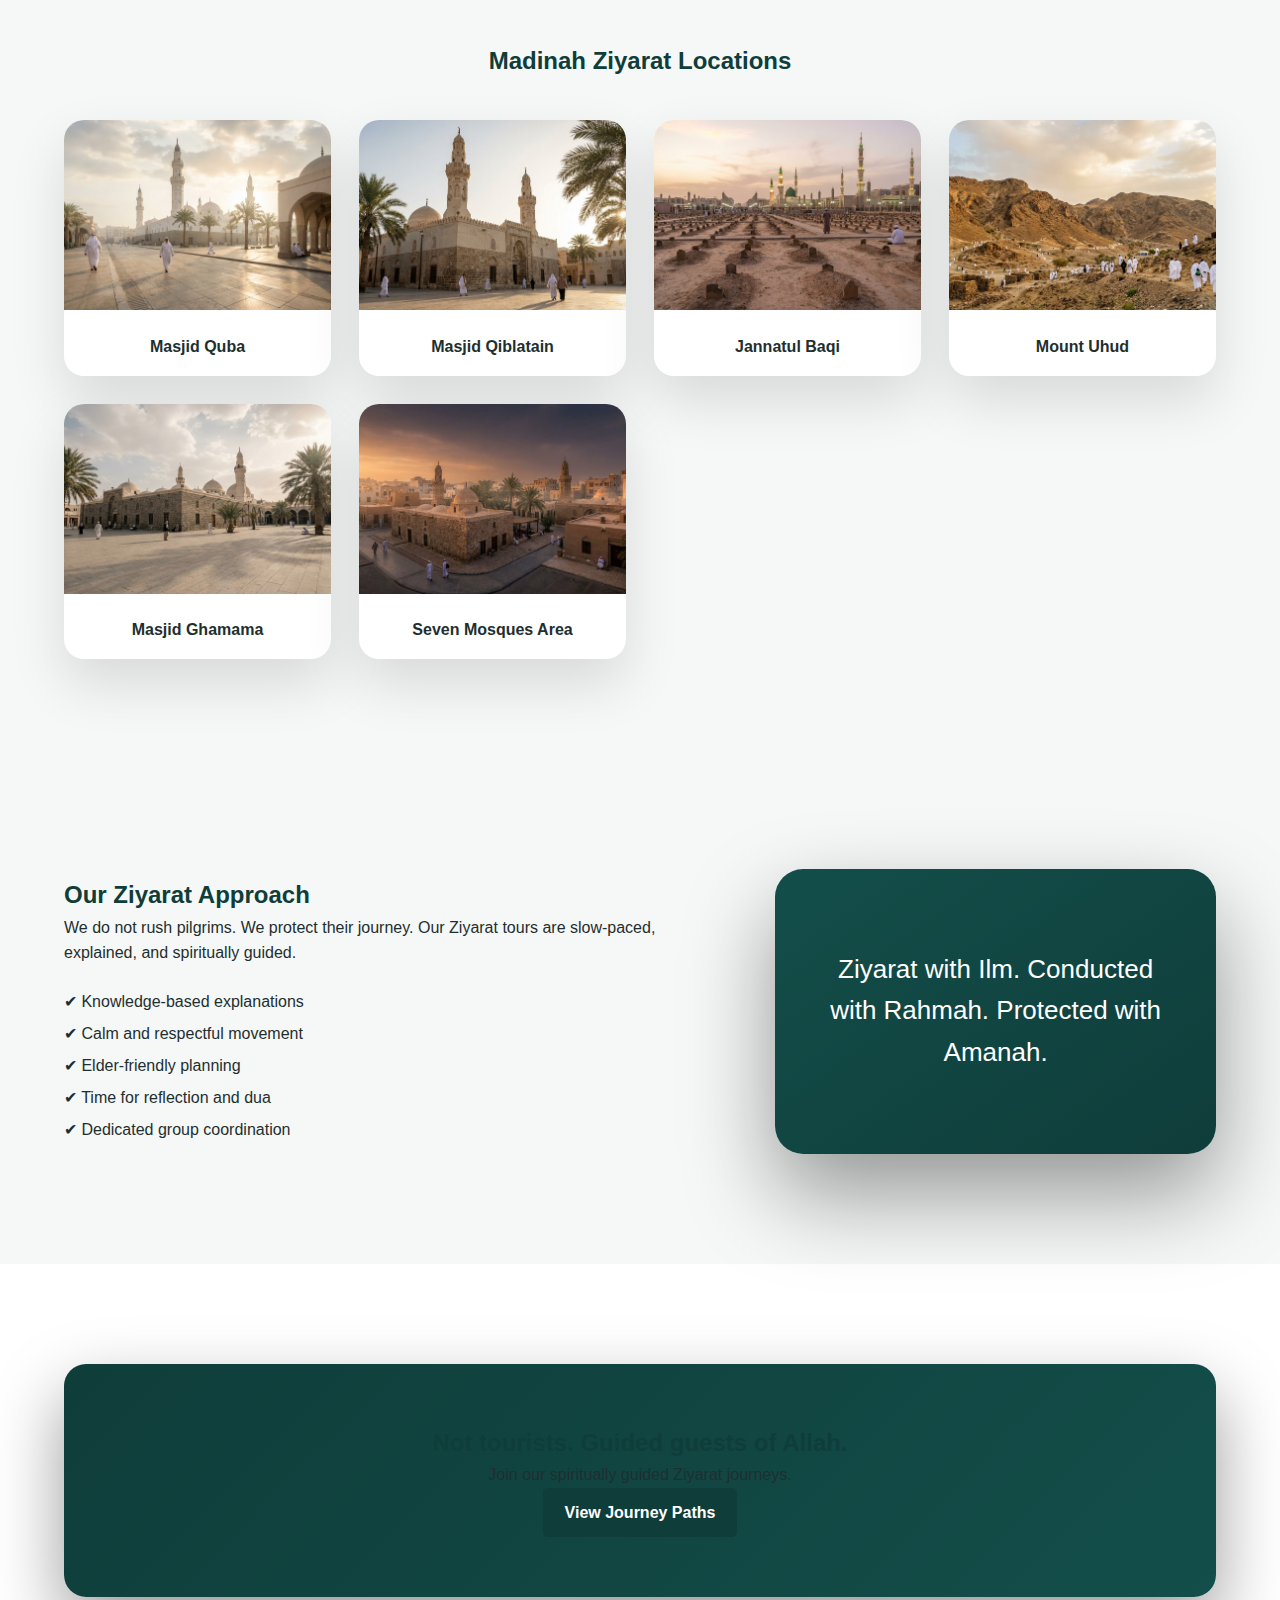
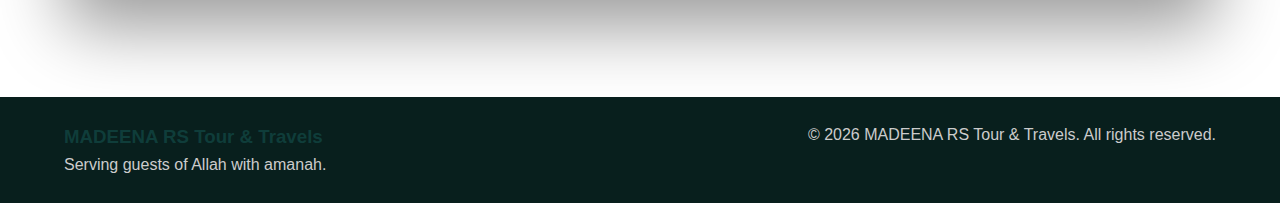
<file: ziyarat.html>
<!DOCTYPE html>
<html lang="en">
<head>
  <meta charset="UTF-8">
  <title>Ziyarat Tours | Guided Sacred Visits – MADEENA RS Tour & Travels</title>

  <meta name="description" content="Guided Ziyarat tours by MADEENA RS Tour & Travels. Visit the sacred sites of Makkah and Madinah with proper knowledge, care and spiritual guidance.">
  <meta name="keywords" content="Ziyarat tours, Ziyarat Makkah, Ziyarat Madinah, Guided Ziyarat, Umrah Ziyarat Bangalore">
  <meta name="viewport" content="width=device-width, initial-scale=1.0">

  <link rel="stylesheet" href="assets/css/style.css">
  <link href="https://fonts.googleapis.com/css2?family=Poppins:wght@300;400;600;700&display=swap" rel="stylesheet">
</head>

<body>

<!-- ================= HEADER ================= -->
<header class="site-header soul-header">
  <div class="container header-flex">

    <div class="brand">
      <img src="assets/images/logo.png" alt="MADEENA RS Tour & Travels Logo">
      <div class="brand-text">
        <strong>MADEENA RS</strong>
        <span>Tour & Travels</span>
      </div>
    </div>

    <nav class="main-nav">
      <ul>
        <li><a href="index.html">Home</a></li>
        <li><a href="about.html">About</a></li>
        <li><a href="packages.html">Packages</a></li>
        <li><a class="active" href="ziyarat.html">Ziyarat</a></li>
        <li><a href="contact.html">Contact</a></li>
      </ul>
    </nav>

  </div>
</header>

<!-- ================= HERO ================= -->
<section class="inner-hero hero-ziyarat">
  <div class="container">
    <h1>Ziyarat – A Journey of the Heart</h1>
    <p>
      Ziyarat is not sightseeing. It is remembrance, connection, and learning.
      We guide you through the sacred places of Islam with knowledge, dignity, and calm.
    </p>
  </div>
</section>


<!-- ================= STATEMENT ================= -->
<section class="soul-statement">
  <div class="container statement-box">
    <p>
      “Not tourists. Guided guests of Allah.”<br>
      Every step is taken with respect, knowledge and peace.
    </p>
  </div>
</section>

<!-- ================= WHAT IS ZIYARAT ================= -->
<section class="soul-ziyarat-intro">
  <div class="container intro-box">
    <h2>What Ziyarat Truly Means</h2>
    <p>
      Ziyarat refers to visiting the places connected to the life of Prophet Muhammad ﷺ,
      the Sahaba, and the foundations of Islam. These visits deepen understanding, strengthen
      love, and bring emotional closeness to the Seerah.
    </p>

    <p>
      At MADEENA RS, Ziyarat is conducted with explanation, patience and spiritual focus —
      so pilgrims benefit with both heart and mind.
    </p>
  </div>
</section>

<!-- ================= MAKKAH ================= -->
<section class="ziyarat-section">
  <div class="container">
    <h2 class="center">Makkah Ziyarat Locations</h2>

    <div class="ziyarat-cards">

      <div class="ziyarat-card">
        <img src="assets/images/ziyarat/hira.jpg" alt="Cave of Hira">
        <h4>Jabal al-Noor (Cave of Hira)</h4>
      </div>

      <div class="ziyarat-card">
        <img src="assets/images/ziyarat/thawr.jpg" alt="Cave of Thawr">
        <h4>Jabal al-Thawr</h4>
      </div>

      <div class="ziyarat-card">
        <img src="assets/images/ziyarat/mina.jpg" alt="Mina">
        <h4>Mina</h4>
      </div>

      <div class="ziyarat-card">
        <img src="assets/images/ziyarat/arafat.jpg" alt="Arafat">
        <h4>Arafat (Jabal al-Rahmah)</h4>
      </div>

      <div class="ziyarat-card">
        <img src="assets/images/ziyarat/muzdalifah.jpg" alt="Muzdalifah">
        <h4>Muzdalifah</h4>
      </div>

      <div class="ziyarat-card">
        <img src="assets/images/ziyarat/taneem.jpg" alt="Masjid Aisha Taneem">
        <h4>Masjid Aisha (Taneem)</h4>
      </div>

    </div>
  </div>
</section>

<!-- ================= MADINAH ================= -->
<section class="ziyarat-section light-bg">
  <div class="container">
    <h2 class="center">Madinah Ziyarat Locations</h2>

    <div class="ziyarat-cards">

      <div class="ziyarat-card">
        <img src="assets/images/ziyarat/quba.jpg" alt="Masjid Quba">
        <h4>Masjid Quba</h4>
      </div>

      <div class="ziyarat-card">
        <img src="assets/images/ziyarat/qiblatain.jpg" alt="Masjid Qiblatain">
        <h4>Masjid Qiblatain</h4>
      </div>

      <div class="ziyarat-card">
        <img src="assets/images/ziyarat/baqi.jpg" alt="Jannatul Baqi">
        <h4>Jannatul Baqi</h4>
      </div>

      <div class="ziyarat-card">
        <img src="assets/images/ziyarat/uhud.jpg" alt="Mount Uhud">
        <h4>Mount Uhud</h4>
      </div>

      <div class="ziyarat-card">
        <img src="assets/images/ziyarat/ghamama.jpg" alt="Masjid Ghamama">
        <h4>Masjid Ghamama</h4>
      </div>

      <div class="ziyarat-card">
        <img src="assets/images/ziyarat/seven-mosques.jpg" alt="Seven Mosques Madinah">
        <h4>Seven Mosques Area</h4>
      </div>

    </div>
  </div>
</section>

<!-- ================= APPROACH ================= -->
<section class="soul-ziyarat-approach">
  <div class="container journey-grid">

    <div>
      <h2>Our Ziyarat Approach</h2>
      <p>
        We do not rush pilgrims. We protect their journey.
        Our Ziyarat tours are slow-paced, explained, and spiritually guided.
      </p>

      <ul class="journey-list">
        <li>✔ Knowledge-based explanations</li>
        <li>✔ Calm and respectful movement</li>
        <li>✔ Elder-friendly planning</li>
        <li>✔ Time for reflection and dua</li>
        <li>✔ Dedicated group coordination</li>
      </ul>
    </div>

    <div class="journey-card">
      Ziyarat with Ilm. Conducted with Rahmah. Protected with Amanah.
    </div>

  </div>
</section>

<!-- ================= CTA ================= -->
<section class="soul-cta">
  <div class="container cta-box">
    <h2>Not tourists. Guided guests of Allah.</h2>
    <p>Join our spiritually guided Ziyarat journeys.</p>
    <a href="https://wa.me/919945219252" target="_blank" class="btn-primary">View Journey Paths</a>
  </div>
</section>

<!-- ================= FOOTER ================= -->
<footer class="site-footer">
  <div class="container footer-flex">
    <div>
      <h3>MADEENA RS Tour & Travels</h3>
      <p>Serving guests of Allah with amanah.</p>
    </div>
    <div>
      <p>© 2026 MADEENA RS Tour & Travels. All rights reserved.</p>
    </div>
  </div>
</footer>

<a href="https://wa.me/919945219252" target="_blank" class="whatsapp-float">💬</a>

<script>
document.addEventListener("mousemove", function(e) {
  document.querySelectorAll(".inner-hero, .soul-hero").forEach(hero => {
    let x = (window.innerWidth - e.pageX) / 100;
    let y = (window.innerHeight - e.pageY) / 100;
    hero.style.backgroundPosition = `calc(50% + ${x}px) calc(50% + ${y}px)`;
  });
});
</script>

</body>
</html>
</file>
<file: assets/css/style.css>
body {
  font-family: "Poppins", "Segoe UI", sans-serif;
  background: #ffffff;
  color: #0e2f2c;
}

.site-header {
  background: rgba(255,255,255,0.95);
  backdrop-filter: blur(10px);
  box-shadow: 0 6px 25px rgba(0,0,0,0.06);
}

.brand {
  display: flex;
  align-items: center;
  gap: 12px;
}

.brand img {
  height: 58px;
}

.brand-text strong {
  font-size: 20px;
  color: #0f3d3a;
  letter-spacing: 1px;
}

.brand-text span {
  display: block;
  font-size: 12px;
  color: #c9a24d;
  letter-spacing: 2px;
  text-transform: uppercase;
}
/* ================= BASIC RESET ================= */
* {
  margin: 0;
  padding: 0;
  box-sizing: border-box;
  font-family: 'Segoe UI', Arial, sans-serif;
}

body {
  line-height: 1.6;
  color: #1e2f2f;
  background-color: #ffffff;
}

/* ================= GLOBAL ================= */
.container {
  width: 90%;
  max-width: 1200px;
  margin: auto;
}

h1, h2, h3 {
  color: #0f3d3a;
}

a {
  text-decoration: none;
}

.btn-primary {
  background: #0f3d3a;
  color: #fff;
  padding: 12px 22px;
  border-radius: 5px;
  display: inline-block;
  font-weight: 600;
}

.btn-secondary {
  border: 2px solid #0f3d3a;
  color: #0f3d3a;
  padding: 10px 20px;
  border-radius: 5px;
  margin-left: 10px;
  font-weight: 600;
}

/* ================= HEADER ================= */
.site-header {
  background: #ffffff;
  border-bottom: 1px solid #eee;
  position: sticky;
  top: 0;
  z-index: 1000;
}

.header-flex {
  display: flex;
  justify-content: space-between;
  align-items: center;
  padding: 10px 0;
}

.logo img {
  height: 60px;
}

.main-nav ul {
  list-style: none;
  display: flex;
  gap: 25px;
}

.main-nav a {
  color: #0f3d3a;
  font-weight: 600;
}

.main-nav a.active {
  border-bottom: 2px solid #c9a24d;
  padding-bottom: 4px;
}

/* ================= HERO ================= */
.hero-3d,
.about-hero,
.packages-hero,
.contact-hero,
.ziyarat-hero {
  min-height: 85vh;
  display: flex;
  align-items: center;
  position: relative;
  color: white;
}

.hero-3d::before,
.about-hero::before,
.packages-hero::before,
.contact-hero::before,
.ziyarat-hero::before {
  content: "";
  position: absolute;
  inset: 0;
  background: radial-gradient(circle at top, rgba(15,61,58,0.95), rgba(3,15,14,0.95));
}

.hero-grid,
.about-hero-box,
.packages-hero-box,
.contact-hero-box,
.ziyarat-hero-box {
  position: relative;
  z-index: 2;
}

.hero-text h1,
.about-hero h1,
.packages-hero h1,
.contact-hero h1,
.ziyarat-hero h1 {
  font-size: 52px;
  line-height: 1.2;
  text-shadow: 0 8px 30px rgba(0,0,0,0.6);
}

.hero-text p {
  font-size: 19px;
  max-width: 600px;
  opacity: 0.9;
}


/* ================= WHY US ================= */
.why-us {
  padding: 70px 0;
  background: #f8f9f9;
  text-align: center;
}

.features-grid {
  display: grid;
  grid-template-columns: repeat(auto-fit, minmax(250px, 1fr));
  gap: 25px;
  margin-top: 40px;
}

.feature-box {
  background: #fff;
  padding: 25px;
  border-radius: 8px;
  box-shadow: 0 4px 10px rgba(0,0,0,0.05);
}

/* ================= CONTACT CTA ================= */
.contact-cta {
  padding: 70px 0;
  text-align: center;
  background: #0f3d3a;
  color: #fff;
}

.contact-cta h2 {
  color: #fff;
  margin-bottom: 10px;
}

.contact-cta p {
  margin-bottom: 20px;
}

/* ================= FOOTER ================= */
.site-footer {
  background: #081f1d;
  color: #ccc;
  padding: 25px 0;
}

.footer-flex {
  display: flex;
  justify-content: space-between;
  flex-wrap: wrap;
}

/* ================= WHATSAPP FLOAT ================= */
.whatsapp-float {
  position: fixed;
  bottom: 20px;
  right: 20px;
  background: #25D366;
  color: #fff;
  font-size: 26px;
  padding: 14px 16px;
  border-radius: 50%;
  box-shadow: 0 4px 10px rgba(0,0,0,0.3);
  z-index: 999;
}

/* ================= RESPONSIVE ================= */
@media (max-width: 768px) {

  .header-flex {
    flex-direction: column;
    gap: 10px;
  }

  .hero h1 {
    font-size: 30px;
  }

  .footer-flex {
    flex-direction: column;
    text-align: center;
    gap: 10px;
  }
}
/* ========== MODERN HERO ========== */

.hero-3d {
  background: radial-gradient(circle at top, #134e4a, #031716);
  padding: 110px 0;
  color: white;
}

.hero-grid {
  display: grid;
  grid-template-columns: 1.2fr 0.8fr;
  gap: 40px;
  align-items: center;
}

.hero-text h1 {
  font-size: 46px;
  margin-bottom: 15px;
}

.hero-card {
  background: linear-gradient(145deg, #0f3d3a, #0b2a28);
  padding: 30px;
  border-radius: 16px;
  box-shadow: 0 20px 50px rgba(0,0,0,0.5);
  transform: perspective(1000px) rotateY(-6deg);
}

.hero-card ul {
  margin-top: 15px;
  line-height: 2;
}

/* ========== SECTION COMMON ========== */

.section-intro {
  text-align: center;
  max-width: 700px;
  margin: 10px auto 40px;
  color: #555;
}

/* ========== 3D PACKAGE CARDS ========== */

.packages-preview {
  padding: 90px 0;
  background: #f6f8f8;
  text-align: center;
}

.card-grid {
  display: grid;
  grid-template-columns: repeat(auto-fit, minmax(260px, 1fr));
  gap: 30px;
}

.card-3d {
  background: white;
  padding: 30px;
  border-radius: 18px;
  box-shadow: 0 20px 40px rgba(0,0,0,0.08);
  transition: all 0.4s ease;
  transform-style: preserve-3d;
}

.card-3d:hover {
  transform: translateY(-12px) scale(1.02);
  box-shadow: 0 30px 60px rgba(0,0,0,0.15);
}

.card-3d.featured {
  background: linear-gradient(135deg, #0f3d3a, #134e4a);
  color: white;
}

/* ========== ZIYARAT SECTION ========== */

.ziyarat-cards {
  display: grid;
  grid-template-columns: repeat(auto-fit, minmax(230px,1fr));
  gap: 25px;
  margin-top: 30px;
}

.ziyarat-card {
  background: white;
  border-radius: 18px;
  overflow: hidden;
  box-shadow: 0 25px 50px rgba(0,0,0,0.12);
  transition: 0.4s;
}

.ziyarat-card:hover {
  transform: translateY(-12px) scale(1.03);
}

.ziyarat-card img {
  width: 100%;
  height: 180px;
  object-fit: cover;
}

.ziyarat-card h4 {
  padding: 15px;
  text-align: center;
}

}

/* ========== WHY US MODERN ========== */

.why-modern {
  padding: 90px 0;
  background: radial-gradient(circle, #0f3d3a, #061b1a);
  color: white;
  text-align: center;
}

.trust-grid {
  display: grid;
  grid-template-columns: repeat(auto-fit, minmax(220px, 1fr));
  gap: 25px;
  margin-top: 40px;
}

.trust-box {
  background: rgba(255,255,255,0.08);
  padding: 22px;
  border-radius: 14px;
  backdrop-filter: blur(4px);
  transition: 0.3s;
}

.trust-box:hover {
  transform: translateY(-8px);
  background: rgba(255,255,255,0.15);
}

/* ========== CTA UPGRADE ========== */

.cta-box {
  background: linear-gradient(135deg, #0f3d3a, #134e4a);
  padding: 60px 30px;
  border-radius: 22px;
  box-shadow: 0 30px 70px rgba(0,0,0,0.4);
}

/* ========== RESPONSIVE ========== */

@media (max-width: 900px) {
  .hero-grid,
  .ziyarat-grid {
    grid-template-columns: 1fr;
  }

  .hero-text h1 {
    font-size: 34px;
  }

  .hero-card,
  .ziyarat-card {
    transform: none;
  }
}
/* ========== ABOUT HERO ========== */

.about-hero {
  background: linear-gradient(rgba(6,27,26,0.85), rgba(6,27,26,0.85)),
              url('../images/banners/about-hero.jpg') center/cover no-repeat;
  padding: 110px 0;
  text-align: center;
  color: white;
}

.about-hero-box {
  max-width: 800px;
  margin: auto;
}

.about-hero h1 {
  font-size: 44px;
  margin-bottom: 10px;
}

/* ========== ABOUT SECTIONS ========== */

.about-section {
  padding: 90px 0;
}

.light-bg {
  background: #f6f8f8;
}

.about-grid {
  display: grid;
  grid-template-columns: 1.1fr 0.9fr;
  gap: 40px;
  align-items: center;
}

.about-card {
  background: linear-gradient(145deg, #134e4a, #0f3d3a);
  color: white;
  padding: 35px;
  border-radius: 20px;
  box-shadow: 0 25px 60px rgba(0,0,0,0.35);
}

.about-card ul {
  margin-top: 15px;
  line-height: 2;
}

/* ========== MISSION ========== */

.about-mission {
  background: radial-gradient(circle, #0f3d3a, #061b1a);
  color: white;
  padding: 90px 0;
  text-align: center;
}

.mission-box {
  max-width: 800px;
  margin: auto;
  font-size: 18px;
}

/* ========== CENTER TEXT ========== */

.center {
  text-align: center;
}

/* ========== RESPONSIVE ========== */

@media (max-width: 900px) {
  .about-grid {
    grid-template-columns: 1fr;
  }

  .about-hero h1 {
    font-size: 32px;
  }
}
/* ========== PACKAGES HERO ========== */

.packages-hero {
  background: linear-gradient(rgba(6,27,26,0.85), rgba(6,27,26,0.85)),
              url('../images/banners/packages-hero.jpg') center/cover no-repeat;
  padding: 110px 0;
  text-align: center;
  color: white;
}

.packages-hero-box {
  max-width: 800px;
  margin: auto;
}

.packages-hero h1 {
  font-size: 44px;
}

/* ========== INTRO ========== */

.packages-intro {
  padding: 80px 0 40px;
  text-align: center;
}

.intro-box {
  max-width: 800px;
  margin: auto;
}

/* ========== PACKAGES LIST ========== */

.packages-list {
  padding: 40px 0 90px;
}

.package-points {
  margin: 15px 0;
  line-height: 1.9;
  list-style: none;
}

/* ========== INCLUDED ========== */

.package-includes {
  padding: 90px 0;
  background: #f6f8f8;
}

/* ========== RESPONSIVE ========== */

@media (max-width: 900px) {
  .packages-hero h1 {
    font-size: 32px;
  }
}
/* ========== CONTACT HERO ========== */

.contact-hero {
  background: linear-gradient(rgba(6,27,26,0.85), rgba(6,27,26,0.85)),
              url('../images/banners/contact-hero.jpg') center/cover no-repeat;
  padding: 110px 0;
  text-align: center;
  color: white;
}

.contact-hero-box {
  max-width: 800px;
  margin: auto;
}

.contact-hero h1 {
  font-size: 44px;
}

/* ========== CONTACT OPTIONS ========== */

.contact-options {
  padding: 90px 0;
  background: #f6f8f8;
}

.contact-grid {
  display: grid;
  grid-template-columns: repeat(auto-fit, minmax(240px, 1fr));
  gap: 30px;
}

.contact-card {
  background: white;
  padding: 30px;
  border-radius: 18px;
  box-shadow: 0 15px 35px rgba(0,0,0,0.08);
  text-align: center;
}

/* ========== FORM ========== */

.contact-form-section {
  padding: 90px 0;
}

.form-grid {
  display: grid;
  grid-template-columns: 1fr 1fr;
  gap: 40px;
  align-items: center;
}

.contact-form {
  background: linear-gradient(145deg, #134e4a, #0f3d3a);
  padding: 35px;
  border-radius: 20px;
  box-shadow: 0 25px 60px rgba(0,0,0,0.35);
  display: grid;
  gap: 15px;
}

.contact-form input,
.contact-form select,
.contact-form textarea {
  padding: 12px;
  border-radius: 6px;
  border: none;
  outline: none;
  font-size: 15px;
}

.contact-form button {
  border: none;
  cursor: pointer;
}

/* ========== LOCAL ========== */

.contact-local {
  padding: 80px 0;
  background: #f6f8f8;
  text-align: center;
}

.local-box {
  max-width: 800px;
  margin: auto;
}

/* ========== RESPONSIVE ========== */

@media (max-width: 900px) {
  .form-grid {
    grid-template-columns: 1fr;
  }

  .contact-hero h1 {
    font-size: 32px;
  }
}
/* ========== ZIYARAT HERO ========== */

.ziyarat-hero {
  background: linear-gradient(rgba(6,27,26,0.85), rgba(6,27,26,0.85)),
              url('../images/banners/ziyarat-hero.jpg') center/cover no-repeat;
  padding: 110px 0;
  text-align: center;
  color: white;
}

.ziyarat-hero-box {
  max-width: 800px;
  margin: auto;
}

.ziyarat-hero h1 {
  font-size: 44px;
}

/* ========== INTRO ========== */

.ziyarat-intro {
  padding: 80px 0 40px;
  text-align: center;
}

/* ========== SITES ========== */

.ziyarat-sites {
  padding: 70px 0;
}

/* ========== APPROACH ========== */

.ziyarat-approach {
  padding: 90px 0;
}

/* ========== RESPONSIVE ========== */

@media (max-width: 900px) {
  .ziyarat-hero h1 {
    font-size: 32px;
  }
}
/* ================= PREMIUM HOME HERO ================= */

.hero-premium {
  min-height: 90vh;
  background: url('../images/banners/hero.jpg') center/cover no-repeat;
  position: relative;
  display: flex;
  align-items: center;
}

.hero-premium::before {
  content: "";
  position: absolute;
  inset: 0;
  background: radial-gradient(circle at top, rgba(15,61,58,0.95), rgba(2,12,12,0.95));
}

.hero-premium-grid {
  position: relative;
  z-index: 2;
  display: grid;
  grid-template-columns: 1.2fr 0.8fr;
  gap: 50px;
  align-items: center;
}

.hero-premium-text h1 {
  font-size: 56px;
  line-height: 1.15;
  color: #fff;
}

.hero-premium-text span {
  color: #c9a24d;
}

.hero-premium-text p {
  margin: 20px 0 30px;
  font-size: 18px;
  color: #e6f2f2;
  max-width: 600px;
}

.hero-actions {
  display: flex;
  gap: 15px;
  flex-wrap: wrap;
}

.hero-premium-card {
  background: linear-gradient(145deg, #134e4a, #0b2a28);
  padding: 35px;
  border-radius: 22px;
  color: white;
  box-shadow: 0 30px 70px rgba(0,0,0,0.5);
  transform: perspective(1200px) rotateY(-7deg);
}

/* ================= FEATURE STRIP ================= */

.feature-strip {
  background: #f5f8f8;
  padding: 25px 0;
}

.feature-strip-grid {
  display: grid;
  grid-template-columns: repeat(auto-fit,minmax(200px,1fr));
  text-align: center;
  gap: 20px;
  font-weight: 600;
}

/* ================= HOME PACKAGES ================= */

.home-packages {
  padding: 100px 0;
  text-align: center;
}

/* ================= HOME ZIYARAT ================= */

.home-ziyarat {
  padding: 100px 0;
  background: #f6f8f8;
}

.ziyarat-teaser-grid {
  display: grid;
  grid-template-columns: 1fr 1fr;
  gap: 40px;
  align-items: center;
}

.ziyarat-teaser-card {
  background: linear-gradient(145deg, #134e4a, #0f3d3a);
  color: white;
  font-size: 28px;
  font-weight: 600;
  padding: 80px 40px;
  border-radius: 26px;
  text-align: center;
  box-shadow: 0 35px 80px rgba(0,0,0,0.4);
}

/* ================= RESPONSIVE ================= */

@media (max-width: 900px) {
  .hero-premium-grid,
  .ziyarat-teaser-grid {
    grid-template-columns: 1fr;
  }

  .hero-premium-text h1 {
    font-size: 36px;
  }

  .hero-premium-card {
    transform: none;
  }
}
/* ================= PREMIUM ZIYARAT HERO ================= */

.ziyarat-hero-premium {
  min-height: 85vh;
  background: url('../images/banners/ziyarat-hero.jpg') center/cover no-repeat;
  position: relative;
  display: flex;
  align-items: center;
  text-align: center;
}

.ziyarat-hero-premium::before {
  content: "";
  position: absolute;
  inset: 0;
  background: radial-gradient(circle at top, rgba(15,61,58,0.95), rgba(2,12,12,0.95));
}

.ziyarat-hero-box {
  position: relative;
  z-index: 2;
  width: 100%;
  color: white;
}

.ziyarat-hero-box h1 {
  font-size: 56px;
}

.ziyarat-hero-box p {
  font-size: 18px;
  opacity: 0.9;
}

/* ================= ZIYARAT SECTIONS ================= */

.ziyarat-section {
  padding: 100px 0;
}

.ziyarat-cards {
  display: grid;
  grid-template-columns: repeat(auto-fit, minmax(240px, 1fr));
  gap: 28px;
  margin-top: 40px;
}

.ziyarat-card {
  background: white;
  border-radius: 20px;
  overflow: hidden;
  box-shadow: 0 25px 55px rgba(0,0,0,0.12);
  transition: 0.4s ease;
}

.ziyarat-card:hover {
  transform: translateY(-12px) scale(1.03);
  box-shadow: 0 40px 90px rgba(0,0,0,0.18);
}

.ziyarat-card img {
  width: 100%;
  height: 190px;
  object-fit: cover;
}

.ziyarat-card h4 {
  padding: 16px;
  text-align: center;
  font-weight: 600;
}

/* ================= RESPONSIVE ================= */

@media (max-width: 900px) {
  .ziyarat-hero-box h1 {
    font-size: 34px;
  }
}
/* ================= PACKAGES HERO ================= */

.packages-hero-premium {
  min-height: 85vh;
  background: url('../images/banners/packages-hero.jpg') center/cover no-repeat;
  display: flex;
  align-items: center;
  position: relative;
  text-align: center;
}

.packages-hero-premium::before {
  content: "";
  position: absolute;
  inset: 0;
  background: radial-gradient(circle at top, rgba(15,61,58,0.95), rgba(2,12,12,0.95));
}

.packages-hero-box {
  position: relative;
  z-index: 2;
  width: 100%;
  color: white;
}

.packages-hero-box h1 {
  font-size: 54px;
}

.packages-hero-box p {
  opacity: 0.9;
}

/* ================= PACKAGE INTRO ================= */

.packages-intro {
  padding: 90px 0 40px;
  text-align: center;
}

/* ================= CATEGORY ================= */

.package-category {
  padding: 30px 0;
  background: #f6f8f8;
}

/* ================= PACKAGE CARDS ================= */

.package-card {
  background: white;
  padding: 30px;
  border-radius: 22px;
  box-shadow: 0 25px 55px rgba(0,0,0,0.1);
  transition: 0.4s ease;
}

.package-card:hover {
  transform: translateY(-10px);
  box-shadow: 0 35px 85px rgba(0,0,0,0.18);
}

.package-card ul {
  margin: 15px 0;
  line-height: 1.8;
  list-style: none;
}

.package-card.featured {
  background: linear-gradient(145deg, #134e4a, #0f3d3a);
  color: white;
}

.package-card.luxury {
  border: 2px solid #c9a24d;
}

/* ================= SCHEME ================= */

.package-scheme {
  padding: 100px 0;
  background: radial-gradient(circle, #0f3d3a, #061b1a);
  color: white;
  text-align: center;
}

.scheme-box {
  max-width: 800px;
  margin: auto;
}

/* ================= UPCOMING ================= */

.upcoming-packages {
  padding: 90px 0;
  background: #f6f8f8;
  text-align: center;
}

/* ================= RESPONSIVE ================= */

@media (max-width: 900px) {
  .packages-hero-box h1 {
    font-size: 34px;
  }
}
/* ================= SOUL HOME ================= */

.soul-header {
  background: rgba(255,255,255,0.95);
  backdrop-filter: blur(12px);
}

.soul-hero {
  min-height: 95vh;
  background: url('../images/banners/hero.jpg') center/cover no-repeat;
  position: relative;
  display: flex;
  align-items: center;
}

.soul-hero::before {
  content: "";
  position: absolute;
  inset: 0;
  background: radial-gradient(circle at top, rgba(10,40,38,0.96), rgba(2,10,10,0.96));
}

.soul-hero-content {
  position: relative;
  z-index: 2;
  max-width: 900px;
  color: white;
}

.soul-hero h1 {
  font-size: 58px;
  line-height: 1.15;
}

.soul-hero span {
  color: #c9a24d;
}

.soul-sub {
  margin-top: 20px;
  font-size: 19px;
  opacity: 0.9;
}

.soul-support {
  margin-top: 10px;
  font-size: 16px;
  opacity: 0.8;
}

.soul-actions {
  margin-top: 30px;
  display: flex;
  gap: 15px;
  flex-wrap: wrap;
}

.btn-outline {
  border: 2px solid #c9a24d;
  color: #c9a24d;
  padding: 12px 22px;
  border-radius: 6px;
  font-weight: 600;
}

/* ================= STATEMENT ================= */

.soul-statement {
  padding: 70px 0;
  background: #0f3d3a;
  color: white;
  text-align: center;
  font-size: 26px;
  font-weight: 300;
}

/* ================= WHY ================= */

.soul-why {
  padding: 100px 0;
  text-align: center;
}

.soul-grid {
  margin-top: 40px;
  display: grid;
  grid-template-columns: repeat(auto-fit, minmax(240px,1fr));
  gap: 22px;
}

.soul-card {
  background: white;
  padding: 22px;
  border-radius: 18px;
  box-shadow: 0 20px 45px rgba(0,0,0,0.08);
}

.soul-card.highlight {
  background: linear-gradient(145deg, #134e4a, #0f3d3a);
  color: white;
  font-weight: 600;
}

/* ================= JOURNEY ================= */

.soul-journey {
  padding: 110px 0;
  background: #f6f8f8;
}

.journey-grid {
  display: grid;
  grid-template-columns: 1.2fr 0.8fr;
  gap: 50px;
  align-items: center;
}

.journey-list {
  margin-top: 20px;
  line-height: 2;
  list-style: none;
}

.journey-card {
  background: linear-gradient(145deg, #134e4a, #0f3d3a);
  color: white;
  padding: 80px 40px;
  border-radius: 28px;
  font-size: 26px;
  text-align: center;
  box-shadow: 0 40px 90px rgba(0,0,0,0.4);
}

/* ================= CTA ================= */

.soul-cta {
  padding: 100px 0;
  text-align: center;
}

/* ================= RESPONSIVE ================= */

@media(max-width:900px){
  .soul-hero h1 { font-size: 36px; }
  .journey-grid { grid-template-columns: 1fr; }
}
/* ================= BRAND SOUL ZIYARAT ================= */

.soul-ziyarat-hero {
  min-height: 90vh;
  background: url('../images/banners/ziyarat-hero.jpg') center/cover no-repeat;
  display: flex;
  align-items: center;
  position: relative;
}

.soul-ziyarat-hero::before {
  content: "";
  position: absolute;
  inset: 0;
  background: radial-gradient(circle at top, rgba(10,40,38,0.96), rgba(2,10,10,0.96));
}

.soul-ziyarat-hero-content {
  position: relative;
  z-index: 2;
  color: white;
  max-width: 800px;
}

.soul-ziyarat-hero h1 {
  font-size: 56px;
  line-height: 1.2;
}

.soul-ziyarat-hero p {
  margin-top: 18px;
  font-size: 18px;
  opacity: 0.9;
}

.soul-ziyarat-intro {
  padding: 90px 0;
  text-align: center;
}

.soul-ziyarat-approach {
  padding: 110px 0;
  background: #f6f8f8;
}
/* ================= BRAND SOUL PACKAGES ================= */

.soul-packages-hero {
  min-height: 90vh;
  background: url('../images/banners/packages-hero.jpg') center/cover no-repeat;
  display: flex;
  align-items: center;
  position: relative;
}

.soul-packages-hero::before {
  content: "";
  position: absolute;
  inset: 0;
  background: radial-gradient(circle at top, rgba(10,40,38,0.96), rgba(2,10,10,0.96));
}

.soul-packages-hero-content {
  position: relative;
  z-index: 2;
  color: white;
  max-width: 800px;
}

.soul-packages-hero h1 {
  font-size: 56px;
}

.soul-packages-intro {
  padding: 90px 0;
  text-align: center;
}

/* ===== FEATURED OFFERINGS ===== */

.featured-umrah-offerings {
  padding: 90px 0;
}

.offerings-grid {
  display: grid;
  grid-template-columns: repeat(auto-fit, minmax(260px,1fr));
  gap: 28px;
  margin-top: 30px;
}

.offering-card {
  background: white;
  padding: 28px;
  border-radius: 20px;
  box-shadow: 0 25px 55px rgba(0,0,0,0.1);
  transition: 0.4s ease;
}

.offering-card:hover {
  transform: translateY(-8px);
  box-shadow: 0 35px 85px rgba(0,0,0,0.16);
}

.offering-meta {
  font-size: 14px;
  color: #0f3d3a;
  margin-bottom: 12px;
  font-weight: 500;
}

.offering-card ul {
  list-style: none;
  line-height: 1.8;
  margin: 12px 0 18px;
}

.offering-card.featured {
  background: linear-gradient(135deg, #134e4a, #0f3d3a);
  color: white;
}

.offering-card.luxury {
  border: 2px solid #c9a24d;
}

/* ===== JOURNEY PATHS ===== */

.soul-package-section {
  padding: 100px 0;
}

.soul-packages-grid {
  margin-top: 40px;
  display: grid;
  grid-template-columns: repeat(auto-fit, minmax(260px,1fr));
  gap: 28px;
}

.soul-package-card {
  background: white;
  padding: 32px;
  border-radius: 22px;
  box-shadow: 0 25px 55px rgba(0,0,0,0.1);
  transition: 0.4s ease;
}

.soul-package-card:hover {
  transform: translateY(-10px);
  box-shadow: 0 40px 90px rgba(0,0,0,0.18);
}

.path-tagline {
  color: #c9a24d;
  font-weight: 600;
  margin-bottom: 10px;
}

.soul-package-card ul {
  list-style: none;
  line-height: 1.9;
  margin: 15px 0 25px;
}

.soul-package-card.featured {
  background: linear-gradient(145deg, #134e4a, #0f3d3a);
  color: white;
}

.soul-package-card.luxury {
  border: 2px solid #c9a24d;
}

/* ===== SCHEME & UPCOMING ===== */

.soul-scheme {
  padding: 110px 0;
  background: radial-gradient(circle, #0f3d3a, #061b1a);
  color: white;
  text-align: center;
}

.soul-upcoming {
  padding: 90px 0;
  background: #f6f8f8;
  text-align: center;
}

@media(max-width:900px){
  .soul-packages-hero h1 { font-size: 36px; }
}
/* ================= BRAND SOUL ABOUT ================= */

.soul-about-hero {
  min-height: 90vh;
  background: url('../images/banners/about-hero.jpg') center/cover no-repeat;
  display: flex;
  align-items: center;
  position: relative;
}

.soul-about-hero::before {
  content: "";
  position: absolute;
  inset: 0;
  background: radial-gradient(circle at top, rgba(10,40,38,0.96), rgba(2,10,10,0.96));
}

.soul-about-hero-content {
  position: relative;
  z-index: 2;
  color: white;
  max-width: 800px;
}

.soul-about-hero h1 {
  font-size: 56px;
}

.soul-about-story {
  padding: 110px 0;
}

.story-grid {
  display: grid;
  grid-template-columns: 1.2fr 0.8fr;
  gap: 50px;
  align-items: center;
}

.story-card {
  background: linear-gradient(145deg, #134e4a, #0f3d3a);
  color: white;
  padding: 90px 40px;
  border-radius: 28px;
  font-size: 26px;
  text-align: center;
  box-shadow: 0 40px 90px rgba(0,0,0,0.4);
}

.soul-pillars {
  padding: 100px 0;
  background: #f6f8f8;
  text-align: center;
}

.pillars-grid {
  margin-top: 40px;
  display: grid;
  grid-template-columns: repeat(auto-fit, minmax(240px,1fr));
  gap: 25px;
}

.pillar-card {
  background: white;
  padding: 28px;
  border-radius: 22px;
  box-shadow: 0 20px 45px rgba(0,0,0,0.08);
}

.pillar-card.highlight {
  background: linear-gradient(145deg, #134e4a, #0f3d3a);
  color: white;
}

.soul-about-service {
  padding: 110px 0;
}

@media(max-width:900px){
  .soul-about-hero h1 { font-size: 36px; }
  .story-grid { grid-template-columns: 1fr; }
}
/* ================= BRAND SOUL CONTACT ================= */

.soul-contact-hero {
  min-height: 85vh;
  background: url('../images/banners/contact-hero.jpg') center/cover no-repeat;
  display: flex;
  align-items: center;
  position: relative;
}

.soul-contact-hero::before {
  content: "";
  position: absolute;
  inset: 0;
  background: radial-gradient(circle at top, rgba(10,40,38,0.96), rgba(2,10,10,0.96));
}

.soul-contact-hero-content {
  position: relative;
  z-index: 2;
  color: white;
  max-width: 800px;
}

.soul-contact-hero h1 {
  font-size: 56px;
}

.soul-contact-intro {
  padding: 90px 0;
  text-align: center;
}

.soul-contact-details {
  padding: 90px 0;
  background: #f6f8f8;
}

.contact-grid {
  display: grid;
  grid-template-columns: 1.2fr 0.8fr;
  gap: 50px;
  align-items: center;
}

.contact-box {
  background: white;
  padding: 18px 22px;
  border-radius: 14px;
  margin-bottom: 16px;
  box-shadow: 0 12px 30px rgba(0,0,0,0.08);
}

.contact-actions {
  margin-top: 25px;
  display: flex;
  gap: 15px;
  flex-wrap: wrap;
}

.contact-peace-card {
  background: linear-gradient(145deg, #134e4a, #0f3d3a);
  color: white;
  padding: 80px 40px;
  border-radius: 28px;
  font-size: 24px;
  text-align: center;
  box-shadow: 0 40px 90px rgba(0,0,0,0.4);
}

/* ================= MAP ================= */

.soul-map {
  padding: 90px 0;
}

.map-frame {
  margin-top: 30px;
  border-radius: 22px;
  overflow: hidden;
  box-shadow: 0 25px 60px rgba(0,0,0,0.18);
}

.map-frame iframe {
  width: 100%;
  height: 420px;
  border: none;
}

/* ================= RESPONSIVE ================= */

@media(max-width:900px){
  .soul-contact-hero h1 { font-size: 36px; }
  .contact-grid { grid-template-columns: 1fr; }
}
</file>
